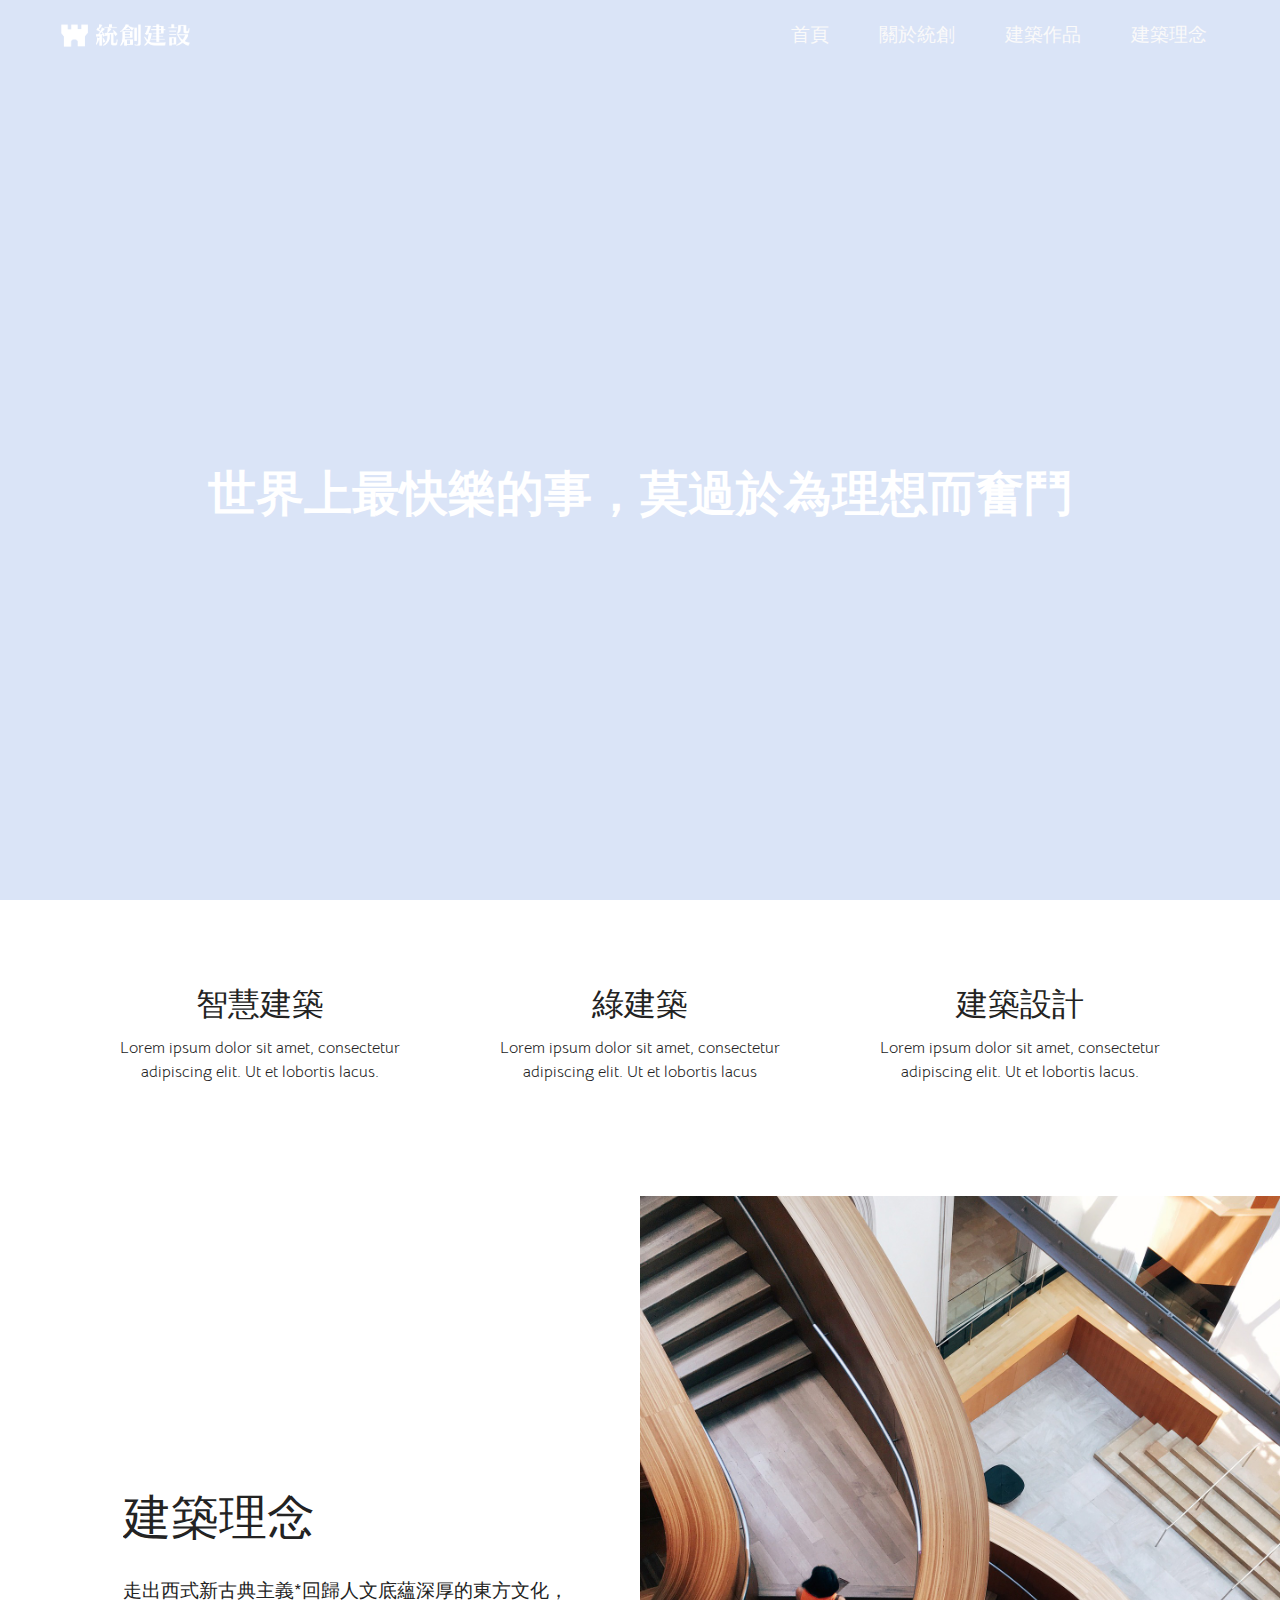
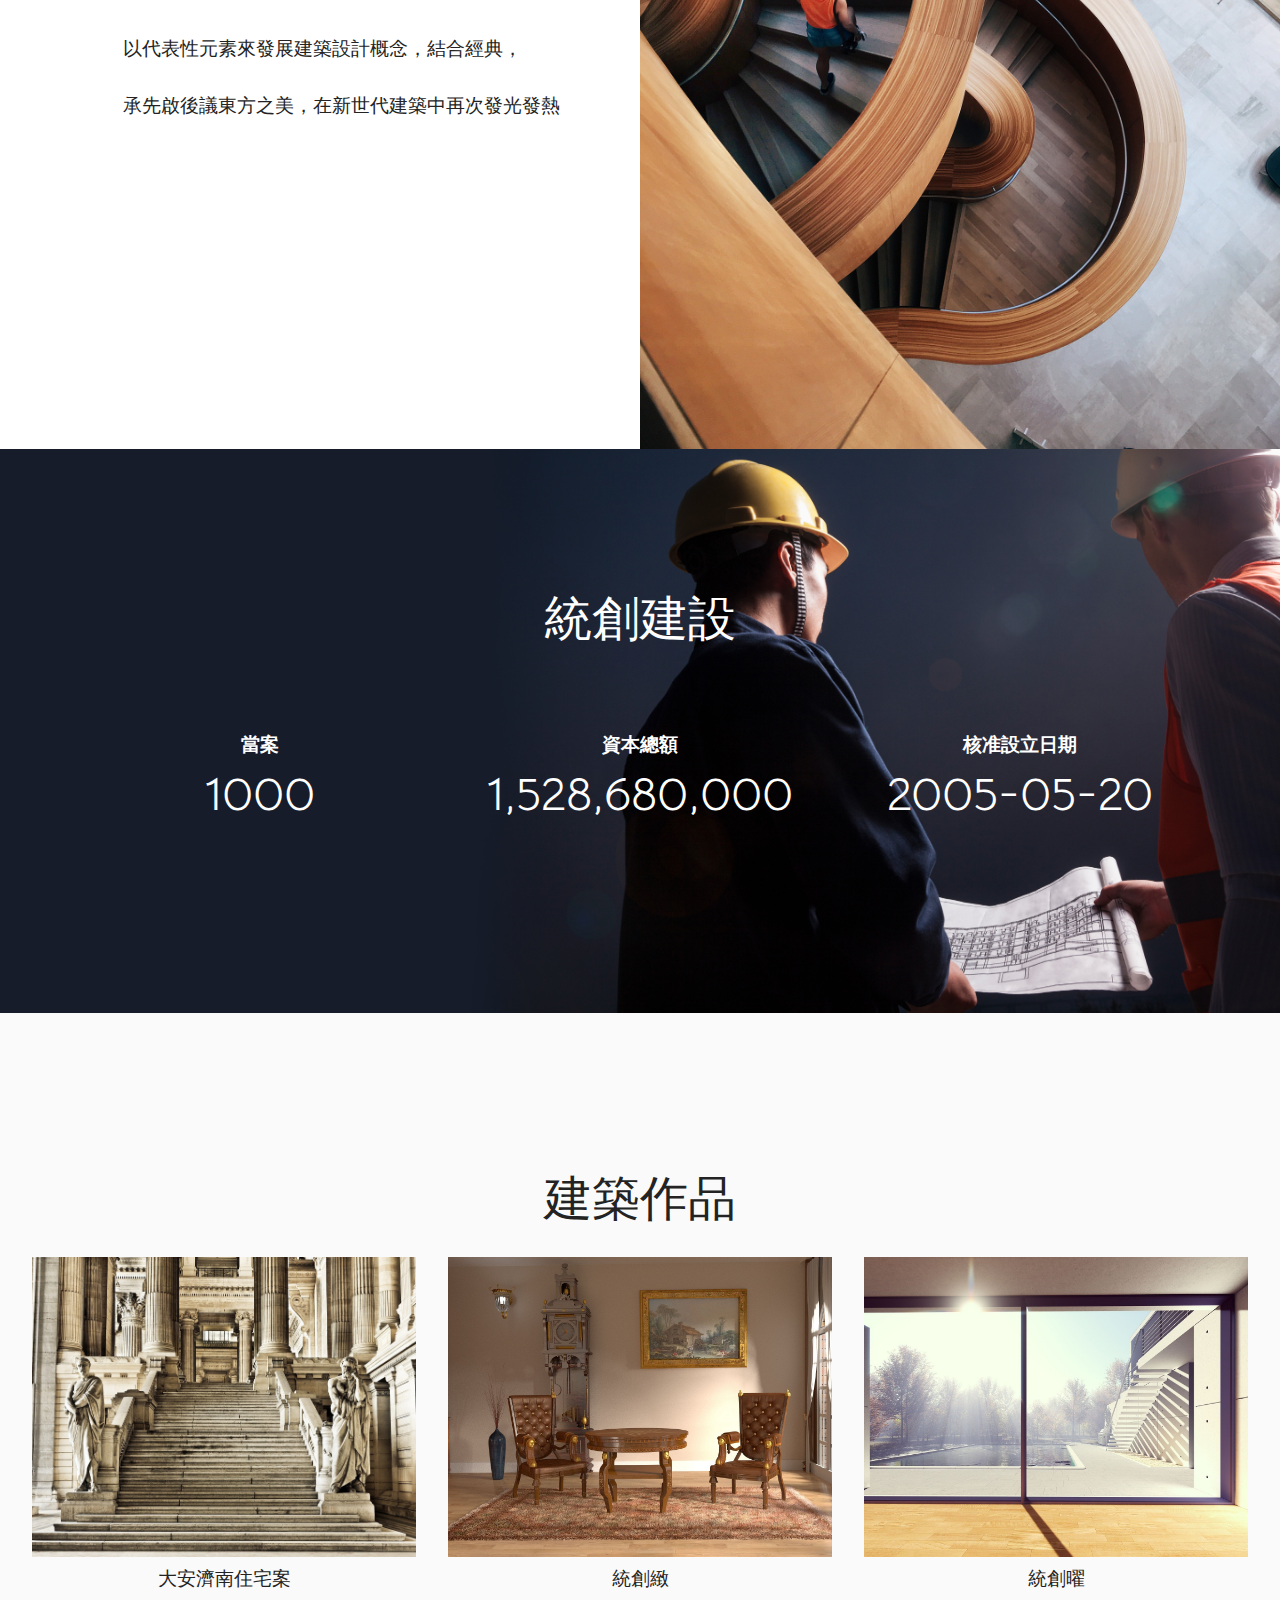
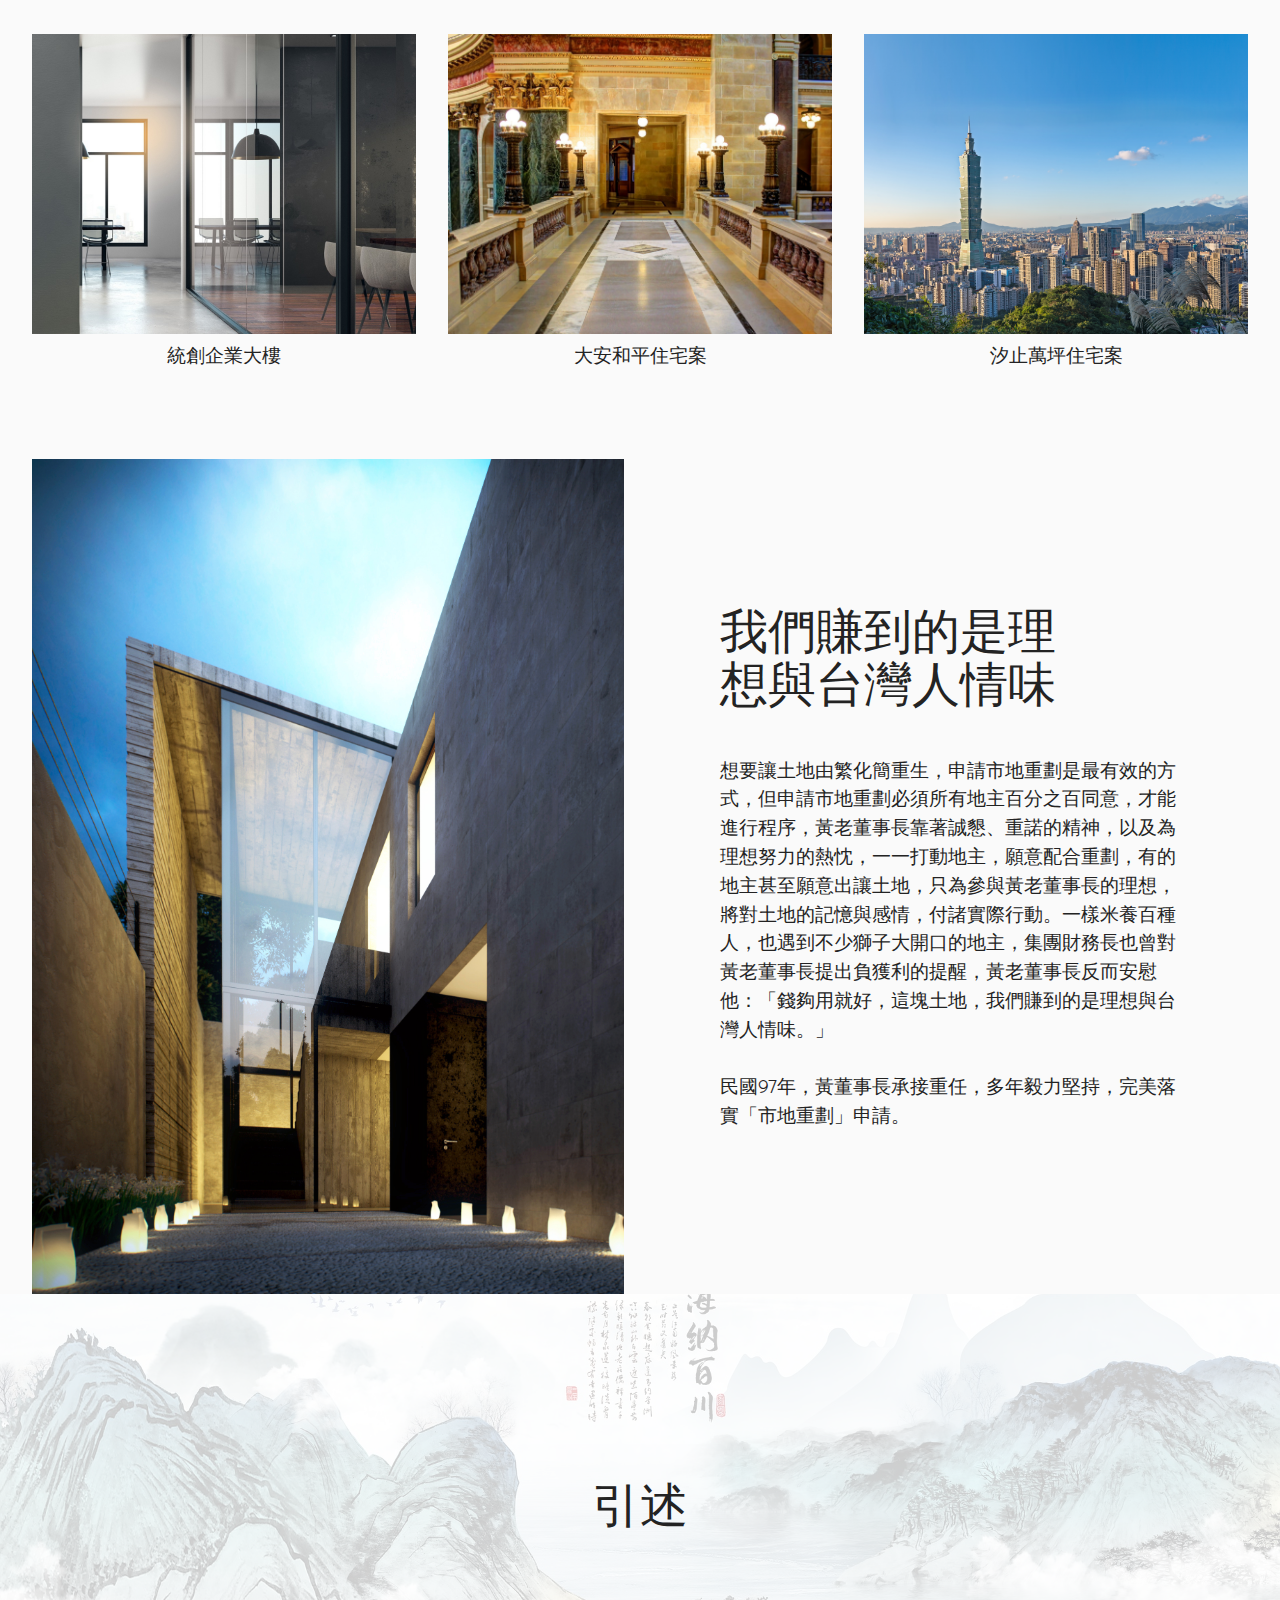
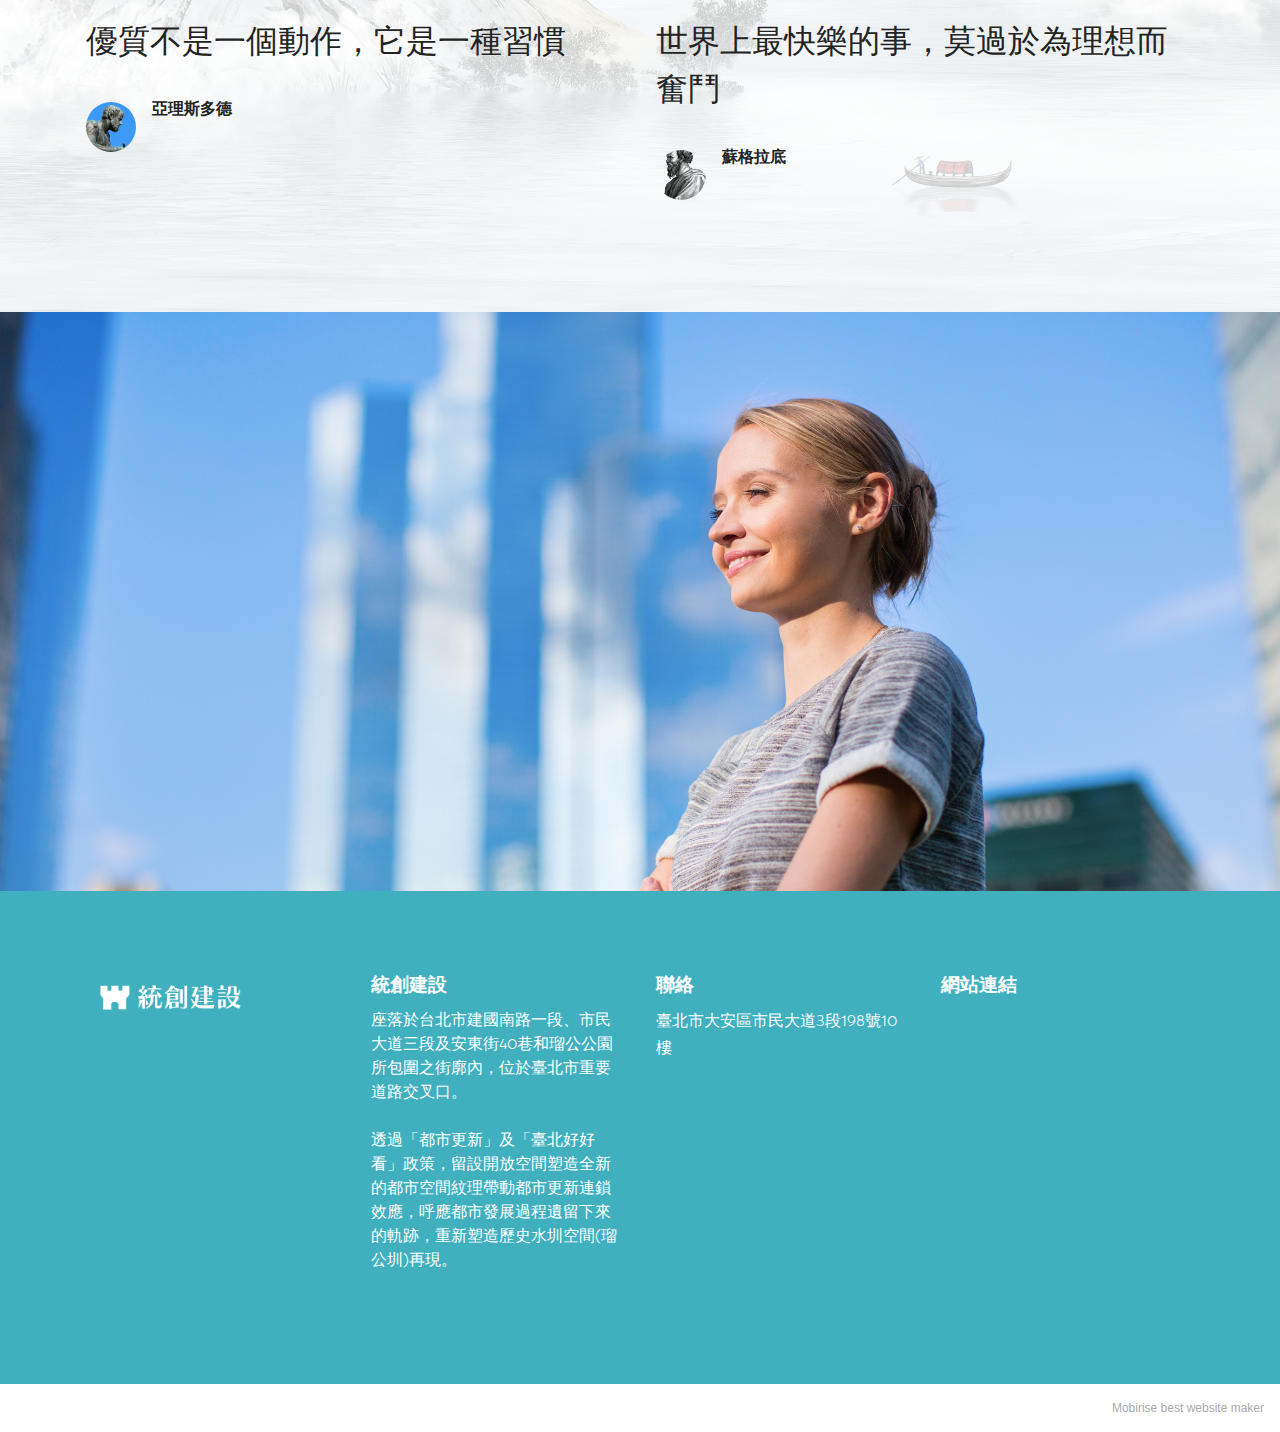
<file: index.html>
<!DOCTYPE html>
<html  >
<head>
  <!-- Site made with Mobirise Website Builder v5.5.8, https://mobirise.com -->
  <meta charset="UTF-8">
  <meta http-equiv="X-UA-Compatible" content="IE=edge">
  <meta name="generator" content="Mobirise v5.5.8, mobirise.com">
  <meta name="viewport" content="width=device-width, initial-scale=1, minimum-scale=1">
  <link rel="shortcut icon" href="assets/images/tong2logowhite.png" type="image/x-icon">
  <meta name="description" content="">
  
  
  <title>Home</title>
  <link rel="stylesheet" href="assets/web/assets/mobirise-icons2/mobirise2.css">
  <link rel="stylesheet" href="assets/bootstrap/css/bootstrap.min.css">
  <link rel="stylesheet" href="assets/bootstrap/css/bootstrap-grid.min.css">
  <link rel="stylesheet" href="assets/bootstrap/css/bootstrap-reboot.min.css">
  <link rel="stylesheet" href="assets/dropdown/css/style.css">
  <link rel="stylesheet" href="assets/socicon/css/styles.css">
  <link rel="stylesheet" href="assets/theme/css/style.css">
  <link rel="preload" href="https://fonts.googleapis.com/css?family=Bellota+Text:300,300i,400,400i,700,700i&display=swap" as="style" onload="this.onload=null;this.rel='stylesheet'">
  <noscript><link rel="stylesheet" href="https://fonts.googleapis.com/css?family=Bellota+Text:300,300i,400,400i,700,700i&display=swap"></noscript>
  <link rel="preload" as="style" href="assets/mobirise/css/mbr-additional.css"><link rel="stylesheet" href="assets/mobirise/css/mbr-additional.css" type="text/css">
  
  
  
  
</head>
<body>
  
  <section data-bs-version="5.1" class="menu menu1 cid-sFGMsvHDIa" once="menu" id="menu1-1">
    

    <nav class="navbar navbar-dropdown navbar-expand-lg">
        <div class="container-fluid">
            <div class="navbar-brand">
                <span class="navbar-logo">
                    <a href="index.html">
                        <img src="assets/images/tong2logowhite.png" alt="Mobirise" style="height: 3rem;">
                    </a>
                </span>
                
            </div>
            <button class="navbar-toggler" type="button" data-toggle="collapse" data-bs-toggle="collapse" data-target="#navbarSupportedContent" data-bs-target="#navbarSupportedContent" aria-controls="navbarNavAltMarkup" aria-expanded="false" aria-label="Toggle navigation">
                <div class="hamburger">
                    <span></span>
                    <span></span>
                    <span></span>
                    <span></span>
                </div>
            </button>
            <div class="collapse navbar-collapse" id="navbarSupportedContent">
                <ul class="navbar-nav nav-dropdown nav-right" data-app-modern-menu="true"><li class="nav-item"><a class="nav-link link text-white display-7" href="#top">首頁</a></li><li class="nav-item"><a class="nav-link link text-white display-7" href="index.html#features12-6">關於統創</a></li>
                    <li class="nav-item"><a class="nav-link link text-white display-7" href="index.html#features3-4">建築作品</a></li>
                    <li class="nav-item"><a class="nav-link link text-white display-7" href="index.html#form5-d">建築理念</a>
                    </li></ul>
                
                
            </div>
        </div>
    </nav>
</section>

<section data-bs-version="5.1" class="header6 cid-sUhQ25woTJ mbr-fullscreen" data-bg-video="https://www.youtube.com/watch?v=tGntcmNJWPI" id="header6-9">

    

    <div class="mbr-overlay" style="opacity: 0.2; background-color: rgb(68, 121, 217);"></div>

    <div class="align-center container-fluid">
        <div class="row justify-content-center">
            <div class="col-12 col-lg-10">
                <h1 class="mbr-section-title mbr-fonts-style mbr-white mb-3 display-2"><strong><br></strong><br><strong><br></strong><br><strong><br></strong><br><strong>世界上最快樂的事，莫過於為理想而奮鬥</strong><br><strong><br></strong><br><br><strong><br></strong></h1>
                
                
                
            </div>
        </div>
    </div>
</section>

<section data-bs-version="5.1" class="features14 cid-sFGNHRkFsi" id="features15-5">

    
    
    <div class="container">
        <div class="row justify-content-center">
            <div class="card col-12 col-md-6 col-lg-4">
                <div class="card-wrapper">
                    
                    <div class="card-box">
                        <h4 class="card-title mbr-fonts-style mb-2 display-5">智慧建築</h4>
                        <h5 class="card-text mbr-fonts-style display-4">Lorem ipsum dolor sit amet, consectetur adipiscing elit. Ut et lobortis lacus.</h5>
                    </div>
                </div>
            </div>
            <div class="card col-12 col-md-6 col-lg-4">
                <div class="card-wrapper">
                    
                    <div class="card-box">
                        <h4 class="card-title mbr-fonts-style mb-2 display-5">綠建築</h4>
                        <h5 class="card-text mbr-fonts-style display-4">Lorem ipsum dolor sit amet, consectetur adipiscing elit. Ut et lobortis lacus</h5>
                    </div>
                </div>
            </div>
            <div class="card col-12 col-md-6 col-lg-4">
                <div class="card-wrapper">
                    
                    <div class="card-box">
                        <h4 class="card-title mbr-fonts-style mb-2 display-5">建築設計</h4>
                        <h5 class="card-text mbr-fonts-style display-4">Lorem ipsum dolor sit amet, consectetur adipiscing elit. Ut et lobortis lacus.</h5>
                    </div>

                </div>
            </div>
            
        </div>
    </div>
</section>

<section data-bs-version="5.1" class="features11 cid-sUgTTN7mme" id="features12-5">

    
    
    <div>
        <div class="m-0 row align-items-center">
            <div class="col-12 col-lg offset-lg-1">
                <div class="card-wrapper">
                    <div class="card-box">
                        <h4 class="card-title mbr-fonts-style mb-4 display-2">
                            建築理念
                        </h4>
                        <p class="mbr-text mbr-fonts-style mb-4 display-7">
                            走出西式新古典主義*回歸人文底蘊深厚的東方文化，<br><br>以代表性元素來發展建築設計概念，結合經典，<br><br>承先啟後議東方之美，在新世代建築中再次發光發熱</p>
                        
                        
                    </div>
                </div>
            </div>
            <div class="p-0 col-12 col-lg-6 md-pb">
                <div class="image-wrapper">
                    <img src="assets/images/architecture-g4ed077ed0-1920.jpg" alt="Mobirise">
                </div>
            </div>
        </div>
    </div>
</section>

<section data-bs-version="5.1" class="features17 cid-sUgA8lExva" id="features18-3">

    

    
    <div class="container">
        <div class="mbr-section-head">
            <div class="col-12">
                <h4 class="mbr-section-title mbr-fonts-style align-center mb-0 display-2">統創建設<br><br>
                </h4>
                
            </div>
        </div>
        <div class="row mt-4">
            <div class="col-12 col-md-6 col-lg-4">
                <div class="card-wrapper mb-4">
                    <div class="card-box align-left">
                        <h4 class="card-title mbr-fonts-style align-left display-7">
                            <strong>當案</strong></h4>
                        <p class="mbr-text mbr-fonts-style mb-3 display-2">
                            1000</p><div class="link-wrap">
                                
                            </div>
                    </div>
                </div>
            </div>
            <div class="col-12 col-md-6 col-lg-4">
                <div class="card-wrapper mb-4">
                    <div class="card-box align-left">
                        <h4 class="card-title mbr-fonts-style align-left display-7">
                            <strong>資本總額</strong>
                        </h4>
                        <p class="mbr-text mbr-fonts-style mb-3 display-2">
                            1,528,680,000</p><div class="link-wrap">
                                
                            </div>
                    </div>
                </div>
            </div>
            <div class="col-12 col-md-6 col-lg-4">
                <div class="card-wrapper mb-4">
                    <div class="card-box align-left">
                        <h4 class="card-title mbr-fonts-style align-left display-7">
                            <strong>核准設立日期</strong>
                        </h4>
                        <p class="mbr-text mbr-fonts-style mb-3 display-2">
                            2005-05-20</p><div class="link-wrap">
                                
                            </div>
                    </div>
                </div>
            </div>
            
        </div>
    </div>
</section>

<section data-bs-version="5.1" class="gallery4 mbr-gallery cid-sFGSX04rSl" id="gallery4-b">
    

    

    <div class="container-fluid">
        <div class="mbr-section-head">
            <h3 class="mbr-section-title mbr-fonts-style align-center m-0 display-2">建築作品</h3>
            
        </div>
        <div class="row mbr-gallery mt-4">
            <div class="col-12 col-md-6 col-lg-4 item gallery-image">
                <div class="item-wrapper" data-toggle="modal" data-bs-toggle="modal" data-target="#sUmyJdEXAl-modal" data-bs-target="#sUmyJdEXAl-modal">
                    <img class="w-100" src="assets/images/palace-g62dc84cb5-1920.jpeg" alt="" data-slide-to="0" data-bs-slide-to="0" data-target="#lb-sUmyJdEXAl" data-bs-target="#lb-sUmyJdEXAl">
                    <div class="icon-wrapper">
                        <span class="mobi-mbri mobi-mbri-search mbr-iconfont mbr-iconfont-btn"></span>
                    </div>
                </div>
                <h6 class="mbr-item-subtitle mbr-fonts-style align-center mb-2 mt-2 display-7">大安濟南住宅案</h6>
            </div>
            <div class="col-12 col-md-6 col-lg-4 item gallery-image">
                <div class="item-wrapper" data-toggle="modal" data-bs-toggle="modal" data-target="#sUmyJdEXAl-modal" data-bs-target="#sUmyJdEXAl-modal">
                    <img class="w-100" src="assets/images/royal-interior-gab1ef502b-1920.jpeg" alt="" data-slide-to="1" data-bs-slide-to="1" data-target="#lb-sUmyJdEXAl" data-bs-target="#lb-sUmyJdEXAl">
                    <div class="icon-wrapper">
                        <span class="mobi-mbri mobi-mbri-search mbr-iconfont mbr-iconfont-btn"></span>
                    </div>
                </div>
                <h6 class="mbr-item-subtitle mbr-fonts-style align-center mb-2 mt-2 display-7">統創緻</h6>
            </div>
            <div class="col-12 col-md-6 col-lg-4 item gallery-image">
                <div class="item-wrapper" data-toggle="modal" data-bs-toggle="modal" data-target="#sUmyJdEXAl-modal" data-bs-target="#sUmyJdEXAl-modal">
                    <img class="w-100" src="assets/images/window-gc2873ee49-1920.jpg" alt="" data-slide-to="2" data-bs-slide-to="2" data-target="#lb-sUmyJdEXAl" data-bs-target="#lb-sUmyJdEXAl">
                    <div class="icon-wrapper">
                        <span class="mobi-mbri mobi-mbri-search mbr-iconfont mbr-iconfont-btn"></span>
                    </div>
                </div>
                <h6 class="mbr-item-subtitle mbr-fonts-style align-center mb-2 mt-2 display-7">統創曜</h6>
            </div>
            <div class="col-12 col-md-6 col-lg-4 item gallery-image">
                <div class="item-wrapper" data-toggle="modal" data-bs-toggle="modal" data-target="#sUmyJdEXAl-modal" data-bs-target="#sUmyJdEXAl-modal">
                    <img class="w-100" src="assets/images/new-2-f.jpeg" alt="" data-slide-to="3" data-bs-slide-to="3" data-target="#lb-sUmyJdEXAl" data-bs-target="#lb-sUmyJdEXAl">
                    <div class="icon-wrapper">
                        <span class="mobi-mbri mobi-mbri-search mbr-iconfont mbr-iconfont-btn"></span>
                    </div>
                </div>
                <h6 class="mbr-item-subtitle mbr-fonts-style align-center mb-2 mt-2 display-7">統創企業大樓</h6>
            </div><div class="col-12 col-md-6 col-lg-4 item gallery-image">
                <div class="item-wrapper" data-toggle="modal" data-bs-toggle="modal" data-target="#sUmyJdEXAl-modal" data-bs-target="#sUmyJdEXAl-modal">
                    <img class="w-100" src="assets/images/walkway-gcd2b13733-1920.jpeg" alt="" data-slide-to="4" data-bs-slide-to="4" data-target="#lb-sUmyJdEXAl" data-bs-target="#lb-sUmyJdEXAl">
                    <div class="icon-wrapper">
                        <span class="mobi-mbri mobi-mbri-search mbr-iconfont mbr-iconfont-btn"></span>
                    </div>
                </div>
                <h6 class="mbr-item-subtitle mbr-fonts-style align-center mb-2 mt-2 display-7">大安和平住宅案</h6>
            </div><div class="col-12 col-md-6 col-lg-4 item gallery-image">
                <div class="item-wrapper" data-toggle="modal" data-bs-toggle="modal" data-target="#sUmyJdEXAl-modal" data-bs-target="#sUmyJdEXAl-modal">
                    <img class="w-100" src="assets/images/taipei1.jpg" alt="" data-slide-to="5" data-bs-slide-to="5" data-target="#lb-sUmyJdEXAl" data-bs-target="#lb-sUmyJdEXAl">
                    <div class="icon-wrapper">
                        <span class="mobi-mbri mobi-mbri-search mbr-iconfont mbr-iconfont-btn"></span>
                    </div>
                </div>
                <h6 class="mbr-item-subtitle mbr-fonts-style align-center mb-2 mt-2 display-7">汐止萬坪住宅案</h6>
            </div>
        </div>

        <div class="modal mbr-slider" tabindex="-1" role="dialog" aria-hidden="true" id="sUmyJdEXAl-modal">
            <div class="modal-dialog" role="document">
                <div class="modal-content">
                    <div class="modal-body">
                        <div class="carousel slide" id="lb-sUmyJdEXAl" data-interval="5000" data-bs-interval="5000">
                            <div class="carousel-inner">
                                <div class="carousel-item active">
                                    <img class="d-block w-100" src="assets/images/palace-g62dc84cb5-1920.jpeg" alt="">
                                </div>
                                <div class="carousel-item">
                                    <img class="d-block w-100" src="assets/images/royal-interior-gab1ef502b-1920.jpeg" alt="">
                                </div>
                                <div class="carousel-item">
                                    <img class="d-block w-100" src="assets/images/window-gc2873ee49-1920.jpg" alt="">
                                </div>
                                <div class="carousel-item">
                                    <img class="d-block w-100" src="assets/images/new-2-f.jpeg" alt="">
                                </div><div class="carousel-item">
                                    <img class="d-block w-100" src="assets/images/walkway-gcd2b13733-1920.jpeg" alt="">
                                </div><div class="carousel-item">
                                    <img class="d-block w-100" src="assets/images/taipei1.jpg" alt="">
                                </div>
                            </div>
                            <ol class="carousel-indicators">
                                <li data-slide-to="0" data-bs-slide-to="0" class="active" data-target="#lb-sUmyJdEXAl" data-bs-target="#lb-sUmyJdEXAl"></li>
                                <li data-slide-to="1" data-bs-slide-to="1" data-target="#lb-sUmyJdEXAl" data-bs-target="#lb-sUmyJdEXAl"></li>
                                <li data-slide-to="2" data-bs-slide-to="2" data-target="#lb-sUmyJdEXAl" data-bs-target="#lb-sUmyJdEXAl"></li>
                                <li data-slide-to="3" data-bs-slide-to="3" data-target="#lb-sUmyJdEXAl" data-bs-target="#lb-sUmyJdEXAl"></li><li data-slide-to="4" data-bs-slide-to="4" data-target="#lb-sUmyJdEXAl" data-bs-target="#lb-sUmyJdEXAl"></li><li data-slide-to="5" data-bs-slide-to="5" data-target="#lb-sUmyJdEXAl" data-bs-target="#lb-sUmyJdEXAl"></li>
                            </ol>
                            <a role="button" href="" class="close" data-dismiss="modal" data-bs-dismiss="modal" aria-label="Close">
                            </a>
                            <a class="carousel-control-prev carousel-control" role="button" data-slide="prev" data-bs-slide="prev" href="#lb-sUmyJdEXAl">
                                <span class="mobi-mbri mobi-mbri-arrow-prev" aria-hidden="true"></span>
                                <span class="sr-only visually-hidden">Previous</span>
                            </a>
                            <a class="carousel-control-next carousel-control" role="button" data-slide="next" data-bs-slide="next" href="#lb-sUmyJdEXAl">
                                <span class="mobi-mbri mobi-mbri-arrow-next" aria-hidden="true"></span>
                                <span class="sr-only visually-hidden">Next</span>
                            </a>
                        </div>
                    </div>
                </div>
            </div>
        </div>
    </div>
</section>

<section data-bs-version="5.1" class="header14 cid-sUhWEKR7Mb" id="header14-a">

    

    

    <div class="container-fluid">
        <div class="row justify-content-center align-items-center">
            <div class="col-12 col-md-6 image-wrapper">
                <img src="assets/images/image1outdoor.jpg" alt="Mobirise">
            </div>
            <div class="col-12 col-md">
                <div class="text-wrapper">
                    <h1 class="mbr-section-title mbr-fonts-style mb-3 display-2">我們賺到的是理<br>想與台灣人情味</h1>
                    <p class="mbr-text mbr-fonts-style display-7"><br>想要讓土地由繁化簡重生，申請市地重劃是最有效的方式，但申請市地重劃必須所有地主百分之百同意，才能進行程序，黃老董事長靠著誠懇、重諾的精神，以及為理想努力的熱忱，一一打動地主，願意配合重劃，有的地主甚至願意出讓土地，只為參與黃老董事長的理想，將對土地的記憶與感情，付諸實際行動。一樣米養百種人，也遇到不少獅子大開口的地主，集團財務長也曾對黃老董事長提出負獲利的提醒，黃老董事長反而安慰他：「錢夠用就好，這塊土地，我們賺到的是理想與台灣人情味。」<br><br>民國97年，黃董事長承接重任，多年毅力堅持，完美落實「市地重劃」申請。<br></p>
                    
                </div>
            </div>
        </div>
    </div>
</section>

<section data-bs-version="5.1" class="testimonials2 cid-sUgzdwhvwk" id="testimonials2-2">
    
    <div class="mbr-overlay" style="opacity: 0.8; background-color: rgb(255, 255, 255);">
    </div>
    <div class="container">
        <h3 class="mbr-section-title mbr-fonts-style align-center mb-4 display-2">
            <strong><br></strong><br>引述<br><strong><br></strong>
        </h3>
        <div class="row justify-content-center">
            <div class="card col-12 col-md-6">
                <p class="mbr-text mbr-fonts-style mb-4 display-5">優質不是一個動作，它是一種習慣</p>
                <div class="d-flex mb-md-0 mb-4">
                    <div class="image-wrapper">
                        <img src="assets/images/mbr.jpeg" alt="Mobirise">
                    </div>
                    <div class="text-wrapper">
                        <p class="name mbr-fonts-style mb-1 display-4">
                            <strong>亞理斯多德</strong></p>
                        
                    </div>
                </div>
            </div>
            <div class="card col-12 col-md-6">
                <p class="mbr-text mbr-fonts-style mb-4 display-5">世界上最快樂的事，莫過於為理想而奮鬥</p>
                <div class="d-flex mb-md-0 mb-4">
                    <div class="image-wrapper">
                        <img src="assets/images/mbr.png" alt="Mobirise">
                    </div>
                    <div class="text-wrapper">
                        <p class="name mbr-fonts-style mb-1 display-4"><strong>蘇格拉底</strong></p>
                        
                    </div>
                </div>
            </div>
        </div>
    </div>
</section>

<section data-bs-version="5.1" class="header10 cid-sUhqizUsep" id="header10-6">

    

    

    <div class="align-center container-fluid">
        <div class="row justify-content-center">
            <div class="col-md-12 col-lg-9">
                <h1 class="mbr-section-title mbr-fonts-style mb-3 display-1"><br><br><br></h1>
                
                
                
            </div>
        </div>
    </div>
</section>

<section data-bs-version="5.1" class="footer4 cid-sUgRs4gTKi" once="footers" id="footer4-4">

    
    
    <div class="container">
        <div class="row mbr-white">
            <div class="col-6 col-lg-3">
                <div class="media-wrap col-md-8 col-12">
                    <a href="index.html">
                        <img src="assets/images/tong2logowhite.png" alt="Mobirise">
                    </a>
                </div>
            </div>
            <div class="col-12 col-md-6 col-lg-3">
                <h5 class="mbr-section-subtitle mbr-fonts-style mb-2 display-7">
                    <strong>統創建設</strong></h5>
                <p class="mbr-text mbr-fonts-style mb-4 display-4">座落於台北市建國南路一段、市民大道三段及安東街40巷和瑠公公園所包圍之街廓內，位於臺北市重要道路交叉口。<br><br>透過「都市更新」及「臺北好好看」政策，留設開放空間塑造全新的都市空間紋理帶動都市更新連鎖效應，呼應都市發展過程遺留下來的軌跡，重新塑造歷史水圳空間(瑠公圳)再現。</p>
                
                
            </div>
            <div class="col-12 col-md-6 col-lg-3">
                <h5 class="mbr-section-subtitle mbr-fonts-style mb-2 display-7">
                    <strong>聯絡</strong></h5>
                <ul class="list mbr-fonts-style display-4">
                    <li class="mbr-text item-wrap">臺北市大安區市民大道3段198號10樓</li><li class="mbr-text item-wrap"><br></li>
                </ul>
            </div>
            <div class="col-12 col-md-6 col-lg-3">
                <h5 class="mbr-section-subtitle mbr-fonts-style mb-2 display-7"><strong>網站連結</strong>
                </h5>
                <ul class="list mbr-fonts-style display-4">
                    <li class="mbr-text item-wrap"><br></li>
                </ul>
            </div>
            
        </div>
    </div>
</section><section style="background-color: #fff; font-family: -apple-system, BlinkMacSystemFont, 'Segoe UI', 'Roboto', 'Helvetica Neue', Arial, sans-serif; color:#aaa; font-size:12px; padding: 0; align-items: center; display: flex;"><a href="https://mobirise.site/t" style="flex: 1 1; height: 3rem; padding-left: 1rem;"></a><p style="flex: 0 0 auto; margin:0; padding-right:1rem;"><a href="https://mobirise.site" style="color:#aaa;">Mobirise</a> best website maker</p></section><script src="assets/bootstrap/js/bootstrap.bundle.min.js"></script>  <script src="assets/smoothscroll/smooth-scroll.js"></script>  <script src="assets/ytplayer/index.js"></script>  <script src="assets/dropdown/js/navbar-dropdown.js"></script>  <script src="assets/vimeoplayer/player.js"></script>  <script src="assets/theme/js/script.js"></script>  
  
  
</body>
</html>
</file>
<file: assets/web/assets/mobirise-icons2/mobirise2.css>
@font-face {
  font-family: 'Moririse2';
  font-display: swap;
  src:  url('mobirise2.eot?f2bix4');
  src:  url('mobirise2.eot?f2bix4#iefix') format('embedded-opentype'),
    url('mobirise2.ttf?f2bix4') format('truetype'),
    url('mobirise2.woff?f2bix4') format('woff'),
    url('mobirise2.svg?f2bix4#mobirise2') format('svg');
  font-weight: normal;
  font-style: normal;
}

[class^="mobi-"], [class*=" mobi-"] {
  /* use !important to prevent issues with browser extensions that change fonts */
  font-family: 'Moririse2' !important;
  speak: none;
  font-style: normal;
  font-weight: normal;
  font-variant: normal;
  text-transform: none;
  line-height: 1;

  /* Better Font Rendering =========== */
  -webkit-font-smoothing: antialiased;
  -moz-osx-font-smoothing: grayscale;
}

.mobi-mbri-add-submenu:before {
  content: "\e900";
}
.mobi-mbri-alert:before {
  content: "\e901";
}
.mobi-mbri-align-center:before {
  content: "\e902";
}
.mobi-mbri-align-justify:before {
  content: "\e903";
}
.mobi-mbri-align-left:before {
  content: "\e904";
}
.mobi-mbri-align-right:before {
  content: "\e905";
}
.mobi-mbri-android:before {
  content: "\e906";
}
.mobi-mbri-apple:before {
  content: "\e907";
}
.mobi-mbri-arrow-down:before {
  content: "\e908";
}
.mobi-mbri-arrow-next:before {
  content: "\e909";
}
.mobi-mbri-arrow-prev:before {
  content: "\e90a";
}
.mobi-mbri-arrow-up:before {
  content: "\e90b";
}
.mobi-mbri-bold:before {
  content: "\e90c";
}
.mobi-mbri-bookmark:before {
  content: "\e90d";
}
.mobi-mbri-bootstrap:before {
  content: "\e90e";
}
.mobi-mbri-briefcase:before {
  content: "\e90f";
}
.mobi-mbri-browse:before {
  content: "\e910";
}
.mobi-mbri-bulleted-list:before {
  content: "\e911";
}
.mobi-mbri-calendar:before {
  content: "\e912";
}
.mobi-mbri-camera:before {
  content: "\e913";
}
.mobi-mbri-cart-add:before {
  content: "\e914";
}
.mobi-mbri-cart-full:before {
  content: "\e915";
}
.mobi-mbri-cash:before {
  content: "\e916";
}
.mobi-mbri-change-style:before {
  content: "\e917";
}
.mobi-mbri-chat:before {
  content: "\e918";
}
.mobi-mbri-clock:before {
  content: "\e919";
}
.mobi-mbri-close:before {
  content: "\e91a";
}
.mobi-mbri-cloud:before {
  content: "\e91b";
}
.mobi-mbri-code:before {
  content: "\e91c";
}
.mobi-mbri-contact-form:before {
  content: "\e91d";
}
.mobi-mbri-credit-card:before {
  content: "\e91e";
}
.mobi-mbri-cursor-click:before {
  content: "\e91f";
}
.mobi-mbri-cust-feedback:before {
  content: "\e920";
}
.mobi-mbri-database:before {
  content: "\e921";
}
.mobi-mbri-delivery:before {
  content: "\e922";
}
.mobi-mbri-desktop:before {
  content: "\e923";
}
.mobi-mbri-devices:before {
  content: "\e924";
}
.mobi-mbri-down:before {
  content: "\e925";
}
.mobi-mbri-download-2:before {
  content: "\e926";
}
.mobi-mbri-download:before {
  content: "\e927";
}
.mobi-mbri-drag-n-drop-2:before {
  content: "\e928";
}
.mobi-mbri-drag-n-drop:before {
  content: "\e929";
}
.mobi-mbri-edit-2:before {
  content: "\e92a";
}
.mobi-mbri-edit:before {
  content: "\e92b";
}
.mobi-mbri-error:before {
  content: "\e92c";
}
.mobi-mbri-extension:before {
  content: "\e92d";
}
.mobi-mbri-features:before {
  content: "\e92e";
}
.mobi-mbri-file:before {
  content: "\e92f";
}
.mobi-mbri-flag:before {
  content: "\e930";
}
.mobi-mbri-folder:before {
  content: "\e931";
}
.mobi-mbri-gift:before {
  content: "\e932";
}
.mobi-mbri-github:before {
  content: "\e933";
}
.mobi-mbri-globe-2:before {
  content: "\e934";
}
.mobi-mbri-globe:before {
  content: "\e935";
}
.mobi-mbri-growing-chart:before {
  content: "\e936";
}
.mobi-mbri-hearth:before {
  content: "\e937";
}
.mobi-mbri-help:before {
  content: "\e938";
}
.mobi-mbri-home:before {
  content: "\e939";
}
.mobi-mbri-hot-cup:before {
  content: "\e93a";
}
.mobi-mbri-idea:before {
  content: "\e93b";
}
.mobi-mbri-image-gallery:before {
  content: "\e93c";
}
.mobi-mbri-image-slider:before {
  content: "\e93d";
}
.mobi-mbri-info:before {
  content: "\e93e";
}
.mobi-mbri-italic:before {
  content: "\e93f";
}
.mobi-mbri-key:before {
  content: "\e940";
}
.mobi-mbri-laptop:before {
  content: "\e941";
}
.mobi-mbri-layers:before {
  content: "\e942";
}
.mobi-mbri-left-right:before {
  content: "\e943";
}
.mobi-mbri-left:before {
  content: "\e944";
}
.mobi-mbri-letter:before {
  content: "\e945";
}
.mobi-mbri-like:before {
  content: "\e946";
}
.mobi-mbri-link:before {
  content: "\e947";
}
.mobi-mbri-lock:before {
  content: "\e948";
}
.mobi-mbri-login:before {
  content: "\e949";
}
.mobi-mbri-logout:before {
  content: "\e94a";
}
.mobi-mbri-magic-stick:before {
  content: "\e94b";
}
.mobi-mbri-map-pin:before {
  content: "\e94c";
}
.mobi-mbri-menu:before {
  content: "\e94d";
}
.mobi-mbri-mobile-2:before {
  content: "\e94e";
}
.mobi-mbri-mobile-horizontal:before {
  content: "\e94f";
}
.mobi-mbri-mobile:before {
  content: "\e950";
}
.mobi-mbri-mobirise:before {
  content: "\e951";
}
.mobi-mbri-more-horizontal:before {
  content: "\e952";
}
.mobi-mbri-more-vertical:before {
  content: "\e953";
}
.mobi-mbri-music:before {
  content: "\e954";
}
.mobi-mbri-new-file:before {
  content: "\e955";
}
.mobi-mbri-numbered-list:before {
  content: "\e956";
}
.mobi-mbri-opened-folder:before {
  content: "\e957";
}
.mobi-mbri-pages:before {
  content: "\e958";
}
.mobi-mbri-paper-plane:before {
  content: "\e959";
}
.mobi-mbri-paperclip:before {
  content: "\e95a";
}
.mobi-mbri-phone:before {
  content: "\e95b";
}
.mobi-mbri-photo:before {
  content: "\e95c";
}
.mobi-mbri-photos:before {
  content: "\e95d";
}
.mobi-mbri-pin:before {
  content: "\e95e";
}
.mobi-mbri-play:before {
  content: "\e95f";
}
.mobi-mbri-plus:before {
  content: "\e960";
}
.mobi-mbri-preview:before {
  content: "\e961";
}
.mobi-mbri-print:before {
  content: "\e962";
}
.mobi-mbri-protect:before {
  content: "\e963";
}
.mobi-mbri-question:before {
  content: "\e964";
}
.mobi-mbri-quote-left:before {
  content: "\e965";
}
.mobi-mbri-quote-right:before {
  content: "\e966";
}
.mobi-mbri-redo:before {
  content: "\e967";
}
.mobi-mbri-refresh:before {
  content: "\e968";
}
.mobi-mbri-responsive-2:before {
  content: "\e969";
}
.mobi-mbri-responsive:before {
  content: "\e96a";
}
.mobi-mbri-right:before {
  content: "\e96b";
}
.mobi-mbri-rocket:before {
  content: "\e96c";
}
.mobi-mbri-sad-face:before {
  content: "\e96d";
}
.mobi-mbri-sale:before {
  content: "\e96e";
}
.mobi-mbri-save:before {
  content: "\e96f";
}
.mobi-mbri-search:before {
  content: "\e970";
}
.mobi-mbri-setting-2:before {
  content: "\e971";
}
.mobi-mbri-setting-3:before {
  content: "\e972";
}
.mobi-mbri-setting:before {
  content: "\e973";
}
.mobi-mbri-share:before {
  content: "\e974";
}
.mobi-mbri-shopping-bag:before {
  content: "\e975";
}
.mobi-mbri-shopping-basket:before {
  content: "\e976";
}
.mobi-mbri-shopping-cart:before {
  content: "\e977";
}
.mobi-mbri-sites:before {
  content: "\e978";
}
.mobi-mbri-smile-face:before {
  content: "\e979";
}
.mobi-mbri-speed:before {
  content: "\e97a";
}
.mobi-mbri-star:before {
  content: "\e97b";
}
.mobi-mbri-success:before {
  content: "\e97c";
}
.mobi-mbri-sun:before {
  content: "\e97d";
}
.mobi-mbri-sun2:before {
  content: "\e97e";
}
.mobi-mbri-tablet-vertical:before {
  content: "\e97f";
}
.mobi-mbri-tablet:before {
  content: "\e980";
}
.mobi-mbri-target:before {
  content: "\e981";
}
.mobi-mbri-timer:before {
  content: "\e982";
}
.mobi-mbri-to-ftp:before {
  content: "\e983";
}
.mobi-mbri-to-local-drive:before {
  content: "\e984";
}
.mobi-mbri-touch-swipe:before {
  content: "\e985";
}
.mobi-mbri-touch:before {
  content: "\e986";
}
.mobi-mbri-trash:before {
  content: "\e987";
}
.mobi-mbri-underline:before {
  content: "\e988";
}
.mobi-mbri-undo:before {
  content: "\e989";
}
.mobi-mbri-unlink:before {
  content: "\e98a";
}
.mobi-mbri-unlock:before {
  content: "\e98b";
}
.mobi-mbri-up-down:before {
  content: "\e98c";
}
.mobi-mbri-up:before {
  content: "\e98d";
}
.mobi-mbri-update:before {
  content: "\e98e";
}
.mobi-mbri-upload-2:before {
  content: "\e98f";
}
.mobi-mbri-upload:before {
  content: "\e990";
}
.mobi-mbri-user-2:before {
  content: "\e991";
}
.mobi-mbri-user:before {
  content: "\e992";
}
.mobi-mbri-users:before {
  content: "\e993";
}
.mobi-mbri-video-play:before {
  content: "\e994";
}
.mobi-mbri-video:before {
  content: "\e995";
}
.mobi-mbri-watch:before {
  content: "\e996";
}
.mobi-mbri-website-theme-2:before {
  content: "\e997";
}
.mobi-mbri-website-theme:before {
  content: "\e998";
}
.mobi-mbri-wifi:before {
  content: "\e999";
}
.mobi-mbri-windows:before {
  content: "\e99a";
}
.mobi-mbri-zoom-in:before {
  content: "\e99b";
}
.mobi-mbri-zoom-out:before {
  content: "\e99c";
}
</file>
<file: assets/dropdown/css/style.css>
.navbar-dropdown {
  left: 0;
  padding: 0;
  position: absolute;
  right: 0;
  top: 0;
  transition: all 0.45s ease;
  z-index: 1030;
  background: #282828; }
  .navbar-dropdown .navbar-logo {
    margin-right: 0.8rem;
    transition: margin 0.3s ease-in-out;
    vertical-align: middle; }
    .navbar-dropdown .navbar-logo img {
      height: 3.125rem;
      transition: all 0.3s ease-in-out; }
    .navbar-dropdown .navbar-logo.mbr-iconfont {
      font-size: 3.125rem;
      line-height: 3.125rem; }
  .navbar-dropdown .navbar-caption {
    font-weight: 700;
    white-space: normal;
    vertical-align: -4px;
    line-height: 3.125rem !important; }
    .navbar-dropdown .navbar-caption, .navbar-dropdown .navbar-caption:hover {
      color: inherit;
      text-decoration: none; }
  .navbar-dropdown .mbr-iconfont + .navbar-caption {
    vertical-align: -1px; }
  .navbar-dropdown.navbar-fixed-top {
    position: fixed; }
  .navbar-dropdown .navbar-brand span {
    vertical-align: -4px; }
  .navbar-dropdown.bg-color.transparent {
    background: none; }
  .navbar-dropdown.navbar-short .navbar-brand {
    padding: 0.625rem 0; }
    .navbar-dropdown.navbar-short .navbar-brand span {
      vertical-align: -1px; }
  .navbar-dropdown.navbar-short .navbar-caption {
    line-height: 2.375rem !important;
    vertical-align: -2px; }
  .navbar-dropdown.navbar-short .navbar-logo {
    margin-right: 0.5rem; }
    .navbar-dropdown.navbar-short .navbar-logo img {
      height: 2.375rem; }
    .navbar-dropdown.navbar-short .navbar-logo.mbr-iconfont {
      font-size: 2.375rem;
      line-height: 2.375rem; }
  .navbar-dropdown.navbar-short .mbr-table-cell {
    height: 3.625rem; }
  .navbar-dropdown .navbar-close {
    left: 0.6875rem;
    position: fixed;
    top: 0.75rem;
    z-index: 1000; }
  .navbar-dropdown .hamburger-icon {
    content: "";
    display: inline-block;
    vertical-align: middle;
    width: 16px;
    -webkit-box-shadow: 0 -6px 0 1px #282828,0 0 0 1px #282828,0 6px 0 1px #282828;
    -moz-box-shadow: 0 -6px 0 1px #282828,0 0 0 1px #282828,0 6px 0 1px #282828;
    box-shadow: 0 -6px 0 1px #282828,0 0 0 1px #282828,0 6px 0 1px #282828; }

.dropdown-menu .dropdown-toggle[data-toggle="dropdown-submenu"]::after {
  border-bottom: 0.35em solid transparent;
  border-left: 0.35em solid;
  border-right: 0;
  border-top: 0.35em solid transparent;
  margin-left: 0.3rem; }

.dropdown-menu .dropdown-item:focus {
  outline: 0; }

.nav-dropdown {
  font-size: 0.75rem;
  font-weight: 500;
  height: auto !important; }
  .nav-dropdown .nav-btn {
    padding-left: 1rem; }
  .nav-dropdown .link {
    margin: .667em 1.667em;
    font-weight: 500;
    padding: 0;
    transition: color .2s ease-in-out; }
    .nav-dropdown .link.dropdown-toggle {
      margin-right: 2.583em; }
      .nav-dropdown .link.dropdown-toggle::after {
        margin-left: .25rem;
        border-top: 0.35em solid;
        border-right: 0.35em solid transparent;
        border-left: 0.35em solid transparent;
        border-bottom: 0; }
      .nav-dropdown .link.dropdown-toggle[aria-expanded="true"] {
        margin: 0;
        padding: 0.667em 3.263em  0.667em 1.667em; }
  .nav-dropdown .link::after,
  .nav-dropdown .dropdown-item::after {
    color: inherit; }
  .nav-dropdown .btn {
    font-size: 0.75rem;
    font-weight: 700;
    letter-spacing: 0;
    margin-bottom: 0;
    padding-left: 1.25rem;
    padding-right: 1.25rem; }
  .nav-dropdown .dropdown-menu {
    border-radius: 0;
    border: 0;
    left: 0;
    margin: 0;
    padding-bottom: 1.25rem;
    padding-top: 1.25rem;
    position: relative; }
  .nav-dropdown .dropdown-submenu {
    margin-left: 0.125rem;
    top: 0; }
  .nav-dropdown .dropdown-item {
    font-weight: 500;
    line-height: 2;
    padding: 0.3846em 4.615em 0.3846em 1.5385em;
    position: relative;
    transition: color .2s ease-in-out, background-color .2s ease-in-out; }
    .nav-dropdown .dropdown-item::after {
      margin-top: -0.3077em;
      position: absolute;
      right: 1.1538em;
      top: 50%; }
    .nav-dropdown .dropdown-item:focus, .nav-dropdown .dropdown-item:hover {
      background: none; }

@media (max-width: 767px) {
  .nav-dropdown.navbar-toggleable-sm {
    bottom: 0;
    display: none;
    left: 0;
    overflow-x: hidden;
    position: fixed;
    top: 0;
    transform: translateX(-100%);
    -ms-transform: translateX(-100%);
    -webkit-transform: translateX(-100%);
    width: 18.75rem;
    z-index: 999; } }
.nav-dropdown.navbar-toggleable-xl {
  bottom: 0;
  display: none;
  left: 0;
  overflow-x: hidden;
  position: fixed;
  top: 0;
  transform: translateX(-100%);
  -ms-transform: translateX(-100%);
  -webkit-transform: translateX(-100%);
  width: 18.75rem;
  z-index: 999; }

.nav-dropdown-sm {
  display: block !important;
  overflow-x: hidden;
  overflow: auto;
  padding-top: 3.875rem; }
  .nav-dropdown-sm::after {
    content: "";
    display: block;
    height: 3rem;
    width: 100%; }
  .nav-dropdown-sm.collapse.in ~ .navbar-close {
    display: block !important; }
  .nav-dropdown-sm.collapsing, .nav-dropdown-sm.collapse.in {
    transform: translateX(0);
    -ms-transform: translateX(0);
    -webkit-transform: translateX(0);
    transition: all 0.25s ease-out;
    -webkit-transition: all 0.25s ease-out;
    background: #282828; }
  .nav-dropdown-sm.collapsing[aria-expanded="false"] {
    transform: translateX(-100%);
    -ms-transform: translateX(-100%);
    -webkit-transform: translateX(-100%); }
  .nav-dropdown-sm .nav-item {
    display: block;
    margin-left: 0 !important;
    padding-left: 0; }
  .nav-dropdown-sm .link,
  .nav-dropdown-sm .dropdown-item {
    border-top: 1px dotted rgba(255, 255, 255, 0.1);
    font-size: 0.8125rem;
    line-height: 1.6;
    margin: 0 !important;
    padding: 0.875rem 2.4rem 0.875rem 1.5625rem !important;
    position: relative;
    white-space: normal; }
    .nav-dropdown-sm .link:focus, .nav-dropdown-sm .link:hover,
    .nav-dropdown-sm .dropdown-item:focus,
    .nav-dropdown-sm .dropdown-item:hover {
      background: rgba(0, 0, 0, 0.2) !important;
      color: #c0a375; }
  .nav-dropdown-sm .nav-btn {
    position: relative;
    padding: 1.5625rem 1.5625rem 0 1.5625rem; }
    .nav-dropdown-sm .nav-btn::before {
      border-top: 1px dotted rgba(255, 255, 255, 0.1);
      content: "";
      left: 0;
      position: absolute;
      top: 0;
      width: 100%; }
    .nav-dropdown-sm .nav-btn + .nav-btn {
      padding-top: 0.625rem; }
      .nav-dropdown-sm .nav-btn + .nav-btn::before {
        display: none; }
  .nav-dropdown-sm .btn {
    padding: 0.625rem 0; }
  .nav-dropdown-sm .dropdown-toggle[data-toggle="dropdown-submenu"]::after {
    margin-left: .25rem;
    border-top: 0.35em solid;
    border-right: 0.35em solid transparent;
    border-left: 0.35em solid transparent;
    border-bottom: 0; }
  .nav-dropdown-sm .dropdown-toggle[data-toggle="dropdown-submenu"][aria-expanded="true"]::after {
    border-top: 0;
    border-right: 0.35em solid transparent;
    border-left: 0.35em solid transparent;
    border-bottom: 0.35em solid; }
  .nav-dropdown-sm .dropdown-menu {
    margin: 0;
    padding: 0;
    position: relative;
    top: 0;
    left: 0;
    width: 100%;
    border: 0;
    float: none;
    border-radius: 0;
    background: none; }
  .nav-dropdown-sm .dropdown-submenu {
    left: 100%;
    margin-left: 0.125rem;
    margin-top: -1.25rem;
    top: 0; }

.navbar-toggleable-sm .nav-dropdown .dropdown-menu {
  position: absolute; }

.navbar-toggleable-sm .nav-dropdown .dropdown-submenu {
  left: 100%;
  margin-left: 0.125rem;
  margin-top: -1.25rem;
  top: 0; }

.navbar-toggleable-sm.opened .nav-dropdown .dropdown-menu {
  position: relative; }

.navbar-toggleable-sm.opened .nav-dropdown .dropdown-submenu {
  left: 0;
  margin-left: 00rem;
  margin-top: 0rem;
  top: 0; }

.is-builder .nav-dropdown.collapsing {
  transition: none !important; }
</file>
<file: assets/socicon/css/styles.css>
@charset "UTF-8";

@font-face {
  font-family: 'Socicon';
  src:  url('../fonts/socicon.eot');
  src:  url('../fonts/socicon.eot?#iefix') format('embedded-opentype'),
    url('../fonts/socicon.woff2') format('woff2'),
    url('../fonts/socicon.ttf') format('truetype'),
    url('../fonts/socicon.woff') format('woff'),
    url('../fonts/socicon.svg#socicon') format('svg');
  font-weight: normal;
  font-style: normal;
  font-display: swap;
}

[data-icon]:before {
  font-family: "socicon" !important;
  content: attr(data-icon);
  font-style: normal !important;
  font-weight: normal !important;
  font-variant: normal !important;
  text-transform: none !important;
  speak: none;
  line-height: 1;
  -webkit-font-smoothing: antialiased;
  -moz-osx-font-smoothing: grayscale;
}

[class^="socicon-"], [class*=" socicon-"] {
  /* use !important to prevent issues with browser extensions that change fonts */
  font-family: 'Socicon' !important;
  speak: none;
  font-style: normal;
  font-weight: normal;
  font-variant: normal;
  text-transform: none;
  line-height: 1;

  /* Better Font Rendering =========== */
  -webkit-font-smoothing: antialiased;
  -moz-osx-font-smoothing: grayscale;
}

.socicon-eitaa:before {
  content: "\e97c";
}
.socicon-soroush:before {
  content: "\e97d";
}
.socicon-bale:before {
  content: "\e97e";
}
.socicon-zazzle:before {
  content: "\e97b";
}
.socicon-society6:before {
  content: "\e97a";
}
.socicon-redbubble:before {
  content: "\e979";
}
.socicon-avvo:before {
  content: "\e978";
}
.socicon-stitcher:before {
  content: "\e977";
}
.socicon-googlehangouts:before {
  content: "\e974";
}
.socicon-dlive:before {
  content: "\e975";
}
.socicon-vsco:before {
  content: "\e976";
}
.socicon-flipboard:before {
  content: "\e973";
}
.socicon-ubuntu:before {
  content: "\e958";
}
.socicon-artstation:before {
  content: "\e959";
}
.socicon-invision:before {
  content: "\e95a";
}
.socicon-torial:before {
  content: "\e95b";
}
.socicon-collectorz:before {
  content: "\e95c";
}
.socicon-seenthis:before {
  content: "\e95d";
}
.socicon-googleplaymusic:before {
  content: "\e95e";
}
.socicon-debian:before {
  content: "\e95f";
}
.socicon-filmfreeway:before {
  content: "\e960";
}
.socicon-gnome:before {
  content: "\e961";
}
.socicon-itchio:before {
  content: "\e962";
}
.socicon-jamendo:before {
  content: "\e963";
}
.socicon-mix:before {
  content: "\e964";
}
.socicon-sharepoint:before {
  content: "\e965";
}
.socicon-tinder:before {
  content: "\e966";
}
.socicon-windguru:before {
  content: "\e967";
}
.socicon-cdbaby:before {
  content: "\e968";
}
.socicon-elementaryos:before {
  content: "\e969";
}
.socicon-stage32:before {
  content: "\e96a";
}
.socicon-tiktok:before {
  content: "\e96b";
}
.socicon-gitter:before {
  content: "\e96c";
}
.socicon-letterboxd:before {
  content: "\e96d";
}
.socicon-threema:before {
  content: "\e96e";
}
.socicon-splice:before {
  content: "\e96f";
}
.socicon-metapop:before {
  content: "\e970";
}
.socicon-naver:before {
  content: "\e971";
}
.socicon-remote:before {
  content: "\e972";
}
.socicon-internet:before {
  content: "\e957";
}
.socicon-moddb:before {
  content: "\e94b";
}
.socicon-indiedb:before {
  content: "\e94c";
}
.socicon-traxsource:before {
  content: "\e94d";
}
.socicon-gamefor:before {
  content: "\e94e";
}
.socicon-pixiv:before {
  content: "\e94f";
}
.socicon-myanimelist:before {
  content: "\e950";
}
.socicon-blackberry:before {
  content: "\e951";
}
.socicon-wickr:before {
  content: "\e952";
}
.socicon-spip:before {
  content: "\e953";
}
.socicon-napster:before {
  content: "\e954";
}
.socicon-beatport:before {
  content: "\e955";
}
.socicon-hackerone:before {
  content: "\e956";
}
.socicon-hackernews:before {
  content: "\e946";
}
.socicon-smashwords:before {
  content: "\e947";
}
.socicon-kobo:before {
  content: "\e948";
}
.socicon-bookbub:before {
  content: "\e949";
}
.socicon-mailru:before {
  content: "\e94a";
}
.socicon-gitlab:before {
  content: "\e945";
}
.socicon-instructables:before {
  content: "\e944";
}
.socicon-portfolio:before {
  content: "\e943";
}
.socicon-codered:before {
  content: "\e940";
}
.socicon-origin:before {
  content: "\e941";
}
.socicon-nextdoor:before {
  content: "\e942";
}
.socicon-udemy:before {
  content: "\e93f";
}
.socicon-livemaster:before {
  content: "\e93e";
}
.socicon-crunchbase:before {
  content: "\e93b";
}
.socicon-homefy:before {
  content: "\e93c";
}
.socicon-calendly:before {
  content: "\e93d";
}
.socicon-realtor:before {
  content: "\e90f";
}
.socicon-tidal:before {
  content: "\e910";
}
.socicon-qobuz:before {
  content: "\e911";
}
.socicon-natgeo:before {
  content: "\e912";
}
.socicon-mastodon:before {
  content: "\e913";
}
.socicon-unsplash:before {
  content: "\e914";
}
.socicon-homeadvisor:before {
  content: "\e915";
}
.socicon-angieslist:before {
  content: "\e916";
}
.socicon-codepen:before {
  content: "\e917";
}
.socicon-slack:before {
  content: "\e918";
}
.socicon-openaigym:before {
  content: "\e919";
}
.socicon-logmein:before {
  content: "\e91a";
}
.socicon-fiverr:before {
  content: "\e91b";
}
.socicon-gotomeeting:before {
  content: "\e91c";
}
.socicon-aliexpress:before {
  content: "\e91d";
}
.socicon-guru:before {
  content: "\e91e";
}
.socicon-appstore:before {
  content: "\e91f";
}
.socicon-homes:before {
  content: "\e920";
}
.socicon-zoom:before {
  content: "\e921";
}
.socicon-alibaba:before {
  content: "\e922";
}
.socicon-craigslist:before {
  content: "\e923";
}
.socicon-wix:before {
  content: "\e924";
}
.socicon-redfin:before {
  content: "\e925";
}
.socicon-googlecalendar:before {
  content: "\e926";
}
.socicon-shopify:before {
  content: "\e927";
}
.socicon-freelancer:before {
  content: "\e928";
}
.socicon-seedrs:before {
  content: "\e929";
}
.socicon-bing:before {
  content: "\e92a";
}
.socicon-doodle:before {
  content: "\e92b";
}
.socicon-bonanza:before {
  content: "\e92c";
}
.socicon-squarespace:before {
  content: "\e92d";
}
.socicon-toptal:before {
  content: "\e92e";
}
.socicon-gust:before {
  content: "\e92f";
}
.socicon-ask:before {
  content: "\e930";
}
.socicon-trulia:before {
  content: "\e931";
}
.socicon-loomly:before {
  content: "\e932";
}
.socicon-ghost:before {
  content: "\e933";
}
.socicon-upwork:before {
  content: "\e934";
}
.socicon-fundable:before {
  content: "\e935";
}
.socicon-booking:before {
  content: "\e936";
}
.socicon-googlemaps:before {
  content: "\e937";
}
.socicon-zillow:before {
  content: "\e938";
}
.socicon-niconico:before {
  content: "\e939";
}
.socicon-toneden:before {
  content: "\e93a";
}
.socicon-augment:before {
  content: "\e908";
}
.socicon-bitbucket:before {
  content: "\e909";
}
.socicon-fyuse:before {
  content: "\e90a";
}
.socicon-yt-gaming:before {
  content: "\e90b";
}
.socicon-sketchfab:before {
  content: "\e90c";
}
.socicon-mobcrush:before {
  content: "\e90d";
}
.socicon-microsoft:before {
  content: "\e90e";
}
.socicon-pandora:before {
  content: "\e907";
}
.socicon-messenger:before {
  content: "\e906";
}
.socicon-gamewisp:before {
  content: "\e905";
}
.socicon-bloglovin:before {
  content: "\e904";
}
.socicon-tunein:before {
  content: "\e903";
}
.socicon-gamejolt:before {
  content: "\e901";
}
.socicon-trello:before {
  content: "\e902";
}
.socicon-spreadshirt:before {
  content: "\e900";
}
.socicon-500px:before {
  content: "\e000";
}
.socicon-8tracks:before {
  content: "\e001";
}
.socicon-airbnb:before {
  content: "\e002";
}
.socicon-alliance:before {
  content: "\e003";
}
.socicon-amazon:before {
  content: "\e004";
}
.socicon-amplement:before {
  content: "\e005";
}
.socicon-android:before {
  content: "\e006";
}
.socicon-angellist:before {
  content: "\e007";
}
.socicon-apple:before {
  content: "\e008";
}
.socicon-appnet:before {
  content: "\e009";
}
.socicon-baidu:before {
  content: "\e00a";
}
.socicon-bandcamp:before {
  content: "\e00b";
}
.socicon-battlenet:before {
  content: "\e00c";
}
.socicon-mixer:before {
  content: "\e00d";
}
.socicon-bebee:before {
  content: "\e00e";
}
.socicon-bebo:before {
  content: "\e00f";
}
.socicon-behance:before {
  content: "\e010";
}
.socicon-blizzard:before {
  content: "\e011";
}
.socicon-blogger:before {
  content: "\e012";
}
.socicon-buffer:before {
  content: "\e013";
}
.socicon-chrome:before {
  content: "\e014";
}
.socicon-coderwall:before {
  content: "\e015";
}
.socicon-curse:before {
  content: "\e016";
}
.socicon-dailymotion:before {
  content: "\e017";
}
.socicon-deezer:before {
  content: "\e018";
}
.socicon-delicious:before {
  content: "\e019";
}
.socicon-deviantart:before {
  content: "\e01a";
}
.socicon-diablo:before {
  content: "\e01b";
}
.socicon-digg:before {
  content: "\e01c";
}
.socicon-discord:before {
  content: "\e01d";
}
.socicon-disqus:before {
  content: "\e01e";
}
.socicon-douban:before {
  content: "\e01f";
}
.socicon-draugiem:before {
  content: "\e020";
}
.socicon-dribbble:before {
  content: "\e021";
}
.socicon-drupal:before {
  content: "\e022";
}
.socicon-ebay:before {
  content: "\e023";
}
.socicon-ello:before {
  content: "\e024";
}
.socicon-endomodo:before {
  content: "\e025";
}
.socicon-envato:before {
  content: "\e026";
}
.socicon-etsy:before {
  content: "\e027";
}
.socicon-facebook:before {
  content: "\e028";
}
.socicon-feedburner:before {
  content: "\e029";
}
.socicon-filmweb:before {
  content: "\e02a";
}
.socicon-firefox:before {
  content: "\e02b";
}
.socicon-flattr:before {
  content: "\e02c";
}
.socicon-flickr:before {
  content: "\e02d";
}
.socicon-formulr:before {
  content: "\e02e";
}
.socicon-forrst:before {
  content: "\e02f";
}
.socicon-foursquare:before {
  content: "\e030";
}
.socicon-friendfeed:before {
  content: "\e031";
}
.socicon-github:before {
  content: "\e032";
}
.socicon-goodreads:before {
  content: "\e033";
}
.socicon-google:before {
  content: "\e034";
}
.socicon-googlescholar:before {
  content: "\e035";
}
.socicon-googlegroups:before {
  content: "\e036";
}
.socicon-googlephotos:before {
  content: "\e037";
}
.socicon-googleplus:before {
  content: "\e038";
}
.socicon-grooveshark:before {
  content: "\e039";
}
.socicon-hackerrank:before {
  content: "\e03a";
}
.socicon-hearthstone:before {
  content: "\e03b";
}
.socicon-hellocoton:before {
  content: "\e03c";
}
.socicon-heroes:before {
  content: "\e03d";
}
.socicon-smashcast:before {
  content: "\e03e";
}
.socicon-horde:before {
  content: "\e03f";
}
.socicon-houzz:before {
  content: "\e040";
}
.socicon-icq:before {
  content: "\e041";
}
.socicon-identica:before {
  content: "\e042";
}
.socicon-imdb:before {
  content: "\e043";
}
.socicon-instagram:before {
  content: "\e044";
}
.socicon-issuu:before {
  content: "\e045";
}
.socicon-istock:before {
  content: "\e046";
}
.socicon-itunes:before {
  content: "\e047";
}
.socicon-keybase:before {
  content: "\e048";
}
.socicon-lanyrd:before {
  content: "\e049";
}
.socicon-lastfm:before {
  content: "\e04a";
}
.socicon-line:before {
  content: "\e04b";
}
.socicon-linkedin:before {
  content: "\e04c";
}
.socicon-livejournal:before {
  content: "\e04d";
}
.socicon-lyft:before {
  content: "\e04e";
}
.socicon-macos:before {
  content: "\e04f";
}
.socicon-mail:before {
  content: "\e050";
}
.socicon-medium:before {
  content: "\e051";
}
.socicon-meetup:before {
  content: "\e052";
}
.socicon-mixcloud:before {
  content: "\e053";
}
.socicon-modelmayhem:before {
  content: "\e054";
}
.socicon-mumble:before {
  content: "\e055";
}
.socicon-myspace:before {
  content: "\e056";
}
.socicon-newsvine:before {
  content: "\e057";
}
.socicon-nintendo:before {
  content: "\e058";
}
.socicon-npm:before {
  content: "\e059";
}
.socicon-odnoklassniki:before {
  content: "\e05a";
}
.socicon-openid:before {
  content: "\e05b";
}
.socicon-opera:before {
  content: "\e05c";
}
.socicon-outlook:before {
  content: "\e05d";
}
.socicon-overwatch:before {
  content: "\e05e";
}
.socicon-patreon:before {
  content: "\e05f";
}
.socicon-paypal:before {
  content: "\e060";
}
.socicon-periscope:before {
  content: "\e061";
}
.socicon-persona:before {
  content: "\e062";
}
.socicon-pinterest:before {
  content: "\e063";
}
.socicon-play:before {
  content: "\e064";
}
.socicon-player:before {
  content: "\e065";
}
.socicon-playstation:before {
  content: "\e066";
}
.socicon-pocket:before {
  content: "\e067";
}
.socicon-qq:before {
  content: "\e068";
}
.socicon-quora:before {
  content: "\e069";
}
.socicon-raidcall:before {
  content: "\e06a";
}
.socicon-ravelry:before {
  content: "\e06b";
}
.socicon-reddit:before {
  content: "\e06c";
}
.socicon-renren:before {
  content: "\e06d";
}
.socicon-researchgate:before {
  content: "\e06e";
}
.socicon-residentadvisor:before {
  content: "\e06f";
}
.socicon-reverbnation:before {
  content: "\e070";
}
.socicon-rss:before {
  content: "\e071";
}
.socicon-sharethis:before {
  content: "\e072";
}
.socicon-skype:before {
  content: "\e073";
}
.socicon-slideshare:before {
  content: "\e074";
}
.socicon-smugmug:before {
  content: "\e075";
}
.socicon-snapchat:before {
  content: "\e076";
}
.socicon-songkick:before {
  content: "\e077";
}
.socicon-soundcloud:before {
  content: "\e078";
}
.socicon-spotify:before {
  content: "\e079";
}
.socicon-stackexchange:before {
  content: "\e07a";
}
.socicon-stackoverflow:before {
  content: "\e07b";
}
.socicon-starcraft:before {
  content: "\e07c";
}
.socicon-stayfriends:before {
  content: "\e07d";
}
.socicon-steam:before {
  content: "\e07e";
}
.socicon-storehouse:before {
  content: "\e07f";
}
.socicon-strava:before {
  content: "\e080";
}
.socicon-streamjar:before {
  content: "\e081";
}
.socicon-stumbleupon:before {
  content: "\e082";
}
.socicon-swarm:before {
  content: "\e083";
}
.socicon-teamspeak:before {
  content: "\e084";
}
.socicon-teamviewer:before {
  content: "\e085";
}
.socicon-technorati:before {
  content: "\e086";
}
.socicon-telegram:before {
  content: "\e087";
}
.socicon-tripadvisor:before {
  content: "\e088";
}
.socicon-tripit:before {
  content: "\e089";
}
.socicon-triplej:before {
  content: "\e08a";
}
.socicon-tumblr:before {
  content: "\e08b";
}
.socicon-twitch:before {
  content: "\e08c";
}
.socicon-twitter:before {
  content: "\e08d";
}
.socicon-uber:before {
  content: "\e08e";
}
.socicon-ventrilo:before {
  content: "\e08f";
}
.socicon-viadeo:before {
  content: "\e090";
}
.socicon-viber:before {
  content: "\e091";
}
.socicon-viewbug:before {
  content: "\e092";
}
.socicon-vimeo:before {
  content: "\e093";
}
.socicon-vine:before {
  content: "\e094";
}
.socicon-vkontakte:before {
  content: "\e095";
}
.socicon-warcraft:before {
  content: "\e096";
}
.socicon-wechat:before {
  content: "\e097";
}
.socicon-weibo:before {
  content: "\e098";
}
.socicon-whatsapp:before {
  content: "\e099";
}
.socicon-wikipedia:before {
  content: "\e09a";
}
.socicon-windows:before {
  content: "\e09b";
}
.socicon-wordpress:before {
  content: "\e09c";
}
.socicon-wykop:before {
  content: "\e09d";
}
.socicon-xbox:before {
  content: "\e09e";
}
.socicon-xing:before {
  content: "\e09f";
}
.socicon-yahoo:before {
  content: "\e0a0";
}
.socicon-yammer:before {
  content: "\e0a1";
}
.socicon-yandex:before {
  content: "\e0a2";
}
.socicon-yelp:before {
  content: "\e0a3";
}
.socicon-younow:before {
  content: "\e0a4";
}
.socicon-youtube:before {
  content: "\e0a5";
}
.socicon-zapier:before {
  content: "\e0a6";
}
.socicon-zerply:before {
  content: "\e0a7";
}
.socicon-zomato:before {
  content: "\e0a8";
}
.socicon-zynga:before {
  content: "\e0a9";
}
</file>
<file: assets/theme/css/style.css>
@charset "UTF-8";
section {
  background-color: #ffffff;
}

body {
  font-style: normal;
  line-height: 1.5;
  font-weight: 400;
  color: #232323;
  position: relative;
}

button {
  background-color: transparent;
  border-color: transparent;
}

section,
.container,
.container-fluid {
  position: relative;
  word-wrap: break-word;
}

a.mbr-iconfont:hover {
  text-decoration: none;
}

.article .lead p,
.article .lead ul,
.article .lead ol,
.article .lead pre,
.article .lead blockquote {
  margin-bottom: 0;
}

a {
  font-style: normal;
  font-weight: 400;
  cursor: pointer;
}
a, a:hover {
  text-decoration: none;
}

.mbr-section-title {
  font-style: normal;
  line-height: 1.3;
}

.mbr-section-subtitle {
  line-height: 1.3;
}

.mbr-text {
  font-style: normal;
  line-height: 1.7;
}

h1,
h2,
h3,
h4,
h5,
h6,
.display-1,
.display-2,
.display-4,
.display-5,
.display-7,
span,
p,
a {
  line-height: 1;
  word-break: break-word;
  word-wrap: break-word;
  font-weight: 400;
}

b,
strong {
  font-weight: bold;
}

input:-webkit-autofill, input:-webkit-autofill:hover, input:-webkit-autofill:focus, input:-webkit-autofill:active {
  transition-delay: 9999s;
  -webkit-transition-property: background-color, color;
  transition-property: background-color, color;
}

textarea[type=hidden] {
  display: none;
}

section {
  background-position: 50% 50%;
  background-repeat: no-repeat;
  background-size: cover;
}
section .mbr-background-video,
section .mbr-background-video-preview {
  position: absolute;
  bottom: 0;
  left: 0;
  right: 0;
  top: 0;
}

.hidden {
  visibility: hidden;
}

.mbr-z-index20 {
  z-index: 20;
}

/*! Base colors */
.mbr-white {
  color: #ffffff;
}

.mbr-black {
  color: #111111;
}

.mbr-bg-white {
  background-color: #ffffff;
}

.mbr-bg-black {
  background-color: #000000;
}

/*! Text-aligns */
.align-left {
  text-align: left;
}

.align-center {
  text-align: center;
}

.align-right {
  text-align: right;
}

/*! Font-weight  */
.mbr-light {
  font-weight: 300;
}

.mbr-regular {
  font-weight: 400;
}

.mbr-semibold {
  font-weight: 500;
}

.mbr-bold {
  font-weight: 700;
}

/*! Media  */
.media-content {
  flex-basis: 100%;
}

.media-container-row {
  display: flex;
  flex-direction: row;
  flex-wrap: wrap;
  justify-content: center;
  align-content: center;
  align-items: start;
}
.media-container-row .media-size-item {
  width: 400px;
}

.media-container-column {
  display: flex;
  flex-direction: column;
  flex-wrap: wrap;
  justify-content: center;
  align-content: center;
  align-items: stretch;
}
.media-container-column > * {
  width: 100%;
}

@media (min-width: 992px) {
  .media-container-row {
    flex-wrap: nowrap;
  }
}
figure {
  margin-bottom: 0;
  overflow: hidden;
}

figure[mbr-media-size] {
  transition: width 0.1s;
}

img,
iframe {
  display: block;
  width: 100%;
}

.card {
  background-color: transparent;
  border: none;
}

.card-box {
  width: 100%;
}

.card-img {
  text-align: center;
  flex-shrink: 0;
  -webkit-flex-shrink: 0;
}

.media {
  max-width: 100%;
  margin: 0 auto;
}

.mbr-figure {
  align-self: center;
}

.media-container > div {
  max-width: 100%;
}

.mbr-figure img,
.card-img img {
  width: 100%;
}

@media (max-width: 991px) {
  .media-size-item {
    width: auto !important;
  }

  .media {
    width: auto;
  }

  .mbr-figure {
    width: 100% !important;
  }
}
/*! Buttons */
.mbr-section-btn {
  margin-left: -0.6rem;
  margin-right: -0.6rem;
  font-size: 0;
}

.btn {
  font-weight: 600;
  border-width: 1px;
  font-style: normal;
  margin: 0.6rem 0.6rem;
  white-space: normal;
  transition: all 0.2s ease-in-out;
  display: inline-flex;
  align-items: center;
  justify-content: center;
  word-break: break-word;
}

.btn-sm {
  font-weight: 600;
  letter-spacing: 0px;
  transition: all 0.3s ease-in-out;
}

.btn-md {
  font-weight: 600;
  letter-spacing: 0px;
  transition: all 0.3s ease-in-out;
}

.btn-lg {
  font-weight: 600;
  letter-spacing: 0px;
  transition: all 0.3s ease-in-out;
}

.btn-form {
  margin: 0;
}
.btn-form:hover {
  cursor: pointer;
}

nav .mbr-section-btn {
  margin-left: 0rem;
  margin-right: 0rem;
}

/*! Btn icon margin */
.btn .mbr-iconfont,
.btn.btn-sm .mbr-iconfont {
  order: 1;
  cursor: pointer;
  margin-left: 0.5rem;
  vertical-align: sub;
}

.btn.btn-md .mbr-iconfont,
.btn.btn-md .mbr-iconfont {
  margin-left: 0.8rem;
}

.mbr-regular {
  font-weight: 400;
}

.mbr-semibold {
  font-weight: 500;
}

.mbr-bold {
  font-weight: 700;
}

[type=submit] {
  -webkit-appearance: none;
}

/*! Full-screen */
.mbr-fullscreen .mbr-overlay {
  min-height: 100vh;
}

.mbr-fullscreen {
  display: flex;
  display: -moz-flex;
  display: -ms-flex;
  display: -o-flex;
  align-items: center;
  min-height: 100vh;
  padding-top: 3rem;
  padding-bottom: 3rem;
}

/*! Map */
.map {
  height: 25rem;
  position: relative;
}
.map iframe {
  width: 100%;
  height: 100%;
}

/*! Scroll to top arrow */
.mbr-arrow-up {
  bottom: 25px;
  right: 90px;
  position: fixed;
  text-align: right;
  z-index: 5000;
  color: #ffffff;
  font-size: 22px;
}

.mbr-arrow-up a {
  background: rgba(0, 0, 0, 0.2);
  border-radius: 50%;
  color: #fff;
  display: inline-block;
  height: 60px;
  width: 60px;
  border: 2px solid #fff;
  outline-style: none !important;
  position: relative;
  text-decoration: none;
  transition: all 0.3s ease-in-out;
  cursor: pointer;
  text-align: center;
}
.mbr-arrow-up a:hover {
  background-color: rgba(0, 0, 0, 0.4);
}
.mbr-arrow-up a i {
  line-height: 60px;
}

.mbr-arrow-up-icon {
  display: block;
  color: #fff;
}

.mbr-arrow-up-icon::before {
  content: "›";
  display: inline-block;
  font-family: serif;
  font-size: 22px;
  line-height: 1;
  font-style: normal;
  position: relative;
  top: 6px;
  left: -4px;
  transform: rotate(-90deg);
}

/*! Arrow Down */
.mbr-arrow {
  position: absolute;
  bottom: 45px;
  left: 50%;
  width: 60px;
  height: 60px;
  cursor: pointer;
  background-color: rgba(80, 80, 80, 0.5);
  border-radius: 50%;
  transform: translateX(-50%);
}
@media (max-width: 767px) {
  .mbr-arrow {
    display: none;
  }
}
.mbr-arrow > a {
  display: inline-block;
  text-decoration: none;
  outline-style: none;
  -webkit-animation: arrowdown 1.7s ease-in-out infinite;
          animation: arrowdown 1.7s ease-in-out infinite;
  color: #ffffff;
}
.mbr-arrow > a > i {
  position: absolute;
  top: -2px;
  left: 15px;
  font-size: 2rem;
}

#scrollToTop a i::before {
  content: "";
  position: absolute;
  display: block;
  border-bottom: 2.5px solid #fff;
  border-left: 2.5px solid #fff;
  width: 27.8%;
  height: 27.8%;
  left: 50%;
  top: 51%;
  transform: translateY(-30%) translateX(-50%) rotate(135deg);
}

@keyframes arrowdown {
  0% {
    transform: translateY(0px);
  }
  50% {
    transform: translateY(-5px);
  }
  100% {
    transform: translateY(0px);
  }
}
@-webkit-keyframes arrowdown {
  0% {
    transform: translateY(0px);
  }
  50% {
    transform: translateY(-5px);
  }
  100% {
    transform: translateY(0px);
  }
}
@media (max-width: 500px) {
  .mbr-arrow-up {
    left: 0;
    right: 0;
    text-align: center;
  }
}
/*Gradients animation*/
@keyframes gradient-animation {
  from {
    background-position: 0% 100%;
    -webkit-animation-timing-function: ease-in-out;
            animation-timing-function: ease-in-out;
  }
  to {
    background-position: 100% 0%;
    -webkit-animation-timing-function: ease-in-out;
            animation-timing-function: ease-in-out;
  }
}
@-webkit-keyframes gradient-animation {
  from {
    background-position: 0% 100%;
    -webkit-animation-timing-function: ease-in-out;
            animation-timing-function: ease-in-out;
  }
  to {
    background-position: 100% 0%;
    -webkit-animation-timing-function: ease-in-out;
            animation-timing-function: ease-in-out;
  }
}
.bg-gradient {
  background-size: 200% 200%;
  animation: gradient-animation 5s infinite alternate;
  -webkit-animation: gradient-animation 5s infinite alternate;
}

.menu .navbar-brand {
  display: -webkit-flex;
}
.menu .navbar-brand span {
  display: flex;
  display: -webkit-flex;
}
.menu .navbar-brand .navbar-caption-wrap {
  display: -webkit-flex;
}
.menu .navbar-brand .navbar-logo img {
  display: -webkit-flex;
  width: auto;
}
@media (min-width: 768px) and (max-width: 991px) {
  .menu .navbar-toggleable-sm .navbar-nav {
    display: -ms-flexbox;
  }
}
@media (max-width: 991px) {
  .menu .navbar-collapse {
    max-height: 93.5vh;
  }
  .menu .navbar-collapse.show {
    overflow: auto;
  }
}
@media (min-width: 992px) {
  .menu .navbar-nav.nav-dropdown {
    display: -webkit-flex;
  }
  .menu .navbar-toggleable-sm .navbar-collapse {
    display: -webkit-flex !important;
  }
  .menu .collapsed .navbar-collapse {
    max-height: 93.5vh;
  }
  .menu .collapsed .navbar-collapse.show {
    overflow: auto;
  }
}
@media (max-width: 767px) {
  .menu .navbar-collapse {
    max-height: 80vh;
  }
}

.nav-link .mbr-iconfont {
  margin-right: 0.5rem;
}

.navbar {
  display: -webkit-flex;
  -webkit-flex-wrap: wrap;
  -webkit-align-items: center;
  -webkit-justify-content: space-between;
}

.navbar-collapse {
  -webkit-flex-basis: 100%;
  -webkit-flex-grow: 1;
  -webkit-align-items: center;
}

.nav-dropdown .link {
  padding: 0.667em 1.667em !important;
  margin: 0 !important;
}

.nav {
  display: -webkit-flex;
  -webkit-flex-wrap: wrap;
}

.row {
  display: -webkit-flex;
  -webkit-flex-wrap: wrap;
}

.justify-content-center {
  -webkit-justify-content: center;
}

.form-inline {
  display: -webkit-flex;
}

.card-wrapper {
  -webkit-flex: 1;
}

.carousel-control {
  z-index: 10;
  display: -webkit-flex;
}

.carousel-controls {
  display: -webkit-flex;
}

.media {
  display: -webkit-flex;
}

.form-group:focus {
  outline: none;
}

.jq-selectbox__select {
  padding: 7px 0;
  position: relative;
}

.jq-selectbox__dropdown {
  overflow: hidden;
  border-radius: 10px;
  position: absolute;
  top: 100%;
  left: 0 !important;
  width: 100% !important;
}

.jq-selectbox__trigger-arrow {
  right: 0;
  transform: translateY(-50%);
}

.jq-selectbox li {
  padding: 1.07em 0.5em;
}

input[type=range] {
  padding-left: 0 !important;
  padding-right: 0 !important;
}

.modal-dialog,
.modal-content {
  height: 100%;
}

.modal-dialog .carousel-inner {
  height: calc(100vh - 1.75rem);
}
@media (max-width: 575px) {
  .modal-dialog .carousel-inner {
    height: calc(100vh - 1rem);
  }
}

.carousel-item {
  text-align: center;
}

.carousel-item img {
  margin: auto;
}

.navbar-toggler {
  align-self: flex-start;
  padding: 0.25rem 0.75rem;
  font-size: 1.25rem;
  line-height: 1;
  background: transparent;
  border: 1px solid transparent;
  border-radius: 0.25rem;
}

.navbar-toggler:focus,
.navbar-toggler:hover {
  text-decoration: none;
  box-shadow: none;
}

.navbar-toggler-icon {
  display: inline-block;
  width: 1.5em;
  height: 1.5em;
  vertical-align: middle;
  content: "";
  background: no-repeat center center;
  background-size: 100% 100%;
}

.navbar-toggler-left {
  position: absolute;
  left: 1rem;
}

.navbar-toggler-right {
  position: absolute;
  right: 1rem;
}

.card-img {
  width: auto;
}

.menu .navbar.collapsed:not(.beta-menu) {
  flex-direction: column;
}

.carousel-item.active,
.carousel-item-next,
.carousel-item-prev {
  display: flex;
}

.note-air-layout .dropup .dropdown-menu,
.note-air-layout .navbar-fixed-bottom .dropdown .dropdown-menu {
  bottom: initial !important;
}

html,
body {
  height: auto;
  min-height: 100vh;
}

.dropup .dropdown-toggle::after {
  display: none;
}

.form-asterisk {
  font-family: initial;
  position: absolute;
  top: -2px;
  font-weight: normal;
}

.form-control-label {
  position: relative;
  cursor: pointer;
  margin-bottom: 0.357em;
  padding: 0;
}

.alert {
  color: #ffffff;
  border-radius: 0;
  border: 0;
  font-size: 1.1rem;
  line-height: 1.5;
  margin-bottom: 1.875rem;
  padding: 1.25rem;
  position: relative;
  text-align: center;
}
.alert.alert-form::after {
  background-color: inherit;
  bottom: -7px;
  content: "";
  display: block;
  height: 14px;
  left: 50%;
  margin-left: -7px;
  position: absolute;
  transform: rotate(45deg);
  width: 14px;
}

.form-control {
  background-color: #ffffff;
  background-clip: border-box;
  color: #232323;
  line-height: 1rem !important;
  height: auto;
  padding: 0.6rem 1.2rem;
  transition: border-color 0.25s ease 0s;
  border: 1px solid transparent !important;
  border-radius: 4px;
  box-shadow: rgba(0, 0, 0, 0.07) 0px 1px 1px 0px, rgba(0, 0, 0, 0.07) 0px 1px 3px 0px, rgba(0, 0, 0, 0.03) 0px 0px 0px 1px;
}
.form-active .form-control:invalid {
  border-color: red;
}

form .row {
  margin-left: -0.6rem;
  margin-right: -0.6rem;
}
form .row [class*=col] {
  padding-left: 0.6rem;
  padding-right: 0.6rem;
}

form .mbr-section-btn {
  margin: 0;
  padding-left: 0.6rem;
  padding-right: 0.6rem;
}

form .btn {
  display: flex;
  padding: 0.6rem 1.2rem;
  margin: 0;
}

form .form-check-input {
  margin-top: 0.5;
}

textarea.form-control {
  line-height: 1.5rem !important;
}

.form-group {
  margin-bottom: 1.2rem;
}

.form-control,
form .btn {
  min-height: 48px;
}

.gdpr-block label span.textGDPR input[name=gdpr] {
  top: 7px;
}

.form-control:focus {
  box-shadow: none;
}

:focus {
  outline: none;
}

.mbr-overlay {
  background-color: #000;
  bottom: 0;
  left: 0;
  opacity: 0.5;
  position: absolute;
  right: 0;
  top: 0;
  z-index: 0;
  pointer-events: none;
}

blockquote {
  font-style: italic;
  padding: 3rem;
  font-size: 1.09rem;
  position: relative;
  border-left: 3px solid;
}

ul,
ol,
pre,
blockquote {
  margin-bottom: 2.3125rem;
}

.mt-4 {
  margin-top: 2rem !important;
}

.mb-4 {
  margin-bottom: 2rem !important;
}

@media (min-width: 992px) {
  .container {
    padding-left: 16px;
    padding-right: 16px;
  }

  .row {
    margin-left: -16px;
    margin-right: -16px;
  }
  .row > [class*=col] {
    padding-left: 16px;
    padding-right: 16px;
  }
}
@media (min-width: 768px) {
  .container-fluid {
    padding-left: 32px;
    padding-right: 32px;
  }
}
@media (min-width: 768px) and (max-width: 991px) {
  .mbr-container {
    padding-left: 32px;
    padding-right: 32px;
  }
}
@media (max-width: 767px) {
  .mbr-container {
    padding-left: 16px;
    padding-right: 16px;
  }
}
.card-wrapper,
.item-wrapper {
  overflow: hidden;
}

.app-video-wrapper > img {
  opacity: 1;
}

.item {
  position: relative;
}

.dropdown-menu .dropdown-menu {
  left: 100%;
}

.dropdown-item + .dropdown-menu {
  display: none;
}

.dropdown-item:hover + .dropdown-menu,
.dropdown-menu:hover {
  display: block;
}

@media (min-aspect-ratio: 16/9) {
  .mbr-video-foreground {
    height: 300% !important;
    top: -100% !important;
  }
}
@media (max-aspect-ratio: 16/9) {
  .mbr-video-foreground {
    width: 300% !important;
    left: -100% !important;
  }
}.engine {
	position: absolute;
	text-indent: -2400px;
	text-align: center;
	padding: 0;
	top: 0;
	left: -2400px;
}
</file>
<file: assets/mobirise/css/mbr-additional.css>
body {
  font-family: Jost;
}
.display-1 {
  font-family: 'Bellota Text', display;
  font-size: 4.6rem;
  line-height: 1.1;
}
.display-1 > .mbr-iconfont {
  font-size: 5.75rem;
}
.display-2 {
  font-family: 'Bellota Text', display;
  font-size: 3rem;
  line-height: 1.1;
}
.display-2 > .mbr-iconfont {
  font-size: 3.75rem;
}
.display-4 {
  font-family: 'Bellota Text', display;
  font-size: 1rem;
  line-height: 1.5;
}
.display-4 > .mbr-iconfont {
  font-size: 1.25rem;
}
.display-5 {
  font-family: 'Bellota Text', display;
  font-size: 2rem;
  line-height: 1.5;
}
.display-5 > .mbr-iconfont {
  font-size: 2.5rem;
}
.display-7 {
  font-family: 'Bellota Text', display;
  font-size: 1.2rem;
  line-height: 1.5;
}
.display-7 > .mbr-iconfont {
  font-size: 1.5rem;
}
/* ---- Fluid typography for mobile devices ---- */
/* 1.4 - font scale ratio ( bootstrap == 1.42857 ) */
/* 100vw - current viewport width */
/* (48 - 20)  48 == 48rem == 768px, 20 == 20rem == 320px(minimal supported viewport) */
/* 0.65 - min scale variable, may vary */
@media (max-width: 992px) {
  .display-1 {
    font-size: 3.68rem;
  }
}
@media (max-width: 768px) {
  .display-1 {
    font-size: 3.22rem;
    font-size: calc( 2.26rem + (4.6 - 2.26) * ((100vw - 20rem) / (48 - 20)));
    line-height: calc( 1.1 * (2.26rem + (4.6 - 2.26) * ((100vw - 20rem) / (48 - 20))));
  }
  .display-2 {
    font-size: 2.4rem;
    font-size: calc( 1.7rem + (3 - 1.7) * ((100vw - 20rem) / (48 - 20)));
    line-height: calc( 1.3 * (1.7rem + (3 - 1.7) * ((100vw - 20rem) / (48 - 20))));
  }
  .display-4 {
    font-size: 0.8rem;
    font-size: calc( 1rem + (1 - 1) * ((100vw - 20rem) / (48 - 20)));
    line-height: calc( 1.4 * (1rem + (1 - 1) * ((100vw - 20rem) / (48 - 20))));
  }
  .display-5 {
    font-size: 1.6rem;
    font-size: calc( 1.35rem + (2 - 1.35) * ((100vw - 20rem) / (48 - 20)));
    line-height: calc( 1.4 * (1.35rem + (2 - 1.35) * ((100vw - 20rem) / (48 - 20))));
  }
  .display-7 {
    font-size: 0.96rem;
    font-size: calc( 1.07rem + (1.2 - 1.07) * ((100vw - 20rem) / (48 - 20)));
    line-height: calc( 1.4 * (1.07rem + (1.2 - 1.07) * ((100vw - 20rem) / (48 - 20))));
  }
}
/* Buttons */
.btn {
  padding: 0.6rem 1.2rem;
  border-radius: 4px;
}
.btn-sm {
  padding: 0.6rem 1.2rem;
  border-radius: 4px;
}
.btn-md {
  padding: 0.6rem 1.2rem;
  border-radius: 4px;
}
.btn-lg {
  padding: 1rem 2.6rem;
  border-radius: 4px;
}
.bg-primary {
  background-color: #4d6d9a !important;
}
.bg-success {
  background-color: #40b0bf !important;
}
.bg-info {
  background-color: #47b5ed !important;
}
.bg-warning {
  background-color: #ffe161 !important;
}
.bg-danger {
  background-color: #353535 !important;
}
.btn-primary,
.btn-primary:active {
  background-color: #4d6d9a !important;
  border-color: #4d6d9a !important;
  color: #ffffff !important;
  box-shadow: 0 2px 2px 0 rgba(0, 0, 0, 0.2);
}
.btn-primary:hover,
.btn-primary:focus,
.btn-primary.focus,
.btn-primary.active {
  color: #ffffff !important;
  background-color: #304460 !important;
  border-color: #304460 !important;
  box-shadow: 0 2px 5px 0 rgba(0, 0, 0, 0.2);
}
.btn-primary.disabled,
.btn-primary:disabled {
  color: #ffffff !important;
  background-color: #304460 !important;
  border-color: #304460 !important;
}
.btn-secondary,
.btn-secondary:active {
  background-color: #edb5bf !important;
  border-color: #edb5bf !important;
  color: #ffffff !important;
  box-shadow: 0 2px 2px 0 rgba(0, 0, 0, 0.2);
}
.btn-secondary:hover,
.btn-secondary:focus,
.btn-secondary.focus,
.btn-secondary.active {
  color: #ffffff !important;
  background-color: #dc6f83 !important;
  border-color: #dc6f83 !important;
  box-shadow: 0 2px 5px 0 rgba(0, 0, 0, 0.2);
}
.btn-secondary.disabled,
.btn-secondary:disabled {
  color: #ffffff !important;
  background-color: #dc6f83 !important;
  border-color: #dc6f83 !important;
}
.btn-info,
.btn-info:active {
  background-color: #47b5ed !important;
  border-color: #47b5ed !important;
  color: #ffffff !important;
  box-shadow: 0 2px 2px 0 rgba(0, 0, 0, 0.2);
}
.btn-info:hover,
.btn-info:focus,
.btn-info.focus,
.btn-info.active {
  color: #ffffff !important;
  background-color: #148cca !important;
  border-color: #148cca !important;
  box-shadow: 0 2px 5px 0 rgba(0, 0, 0, 0.2);
}
.btn-info.disabled,
.btn-info:disabled {
  color: #ffffff !important;
  background-color: #148cca !important;
  border-color: #148cca !important;
}
.btn-success,
.btn-success:active {
  background-color: #40b0bf !important;
  border-color: #40b0bf !important;
  color: #ffffff !important;
  box-shadow: 0 2px 2px 0 rgba(0, 0, 0, 0.2);
}
.btn-success:hover,
.btn-success:focus,
.btn-success.focus,
.btn-success.active {
  color: #ffffff !important;
  background-color: #2a747e !important;
  border-color: #2a747e !important;
  box-shadow: 0 2px 5px 0 rgba(0, 0, 0, 0.2);
}
.btn-success.disabled,
.btn-success:disabled {
  color: #ffffff !important;
  background-color: #2a747e !important;
  border-color: #2a747e !important;
}
.btn-warning,
.btn-warning:active {
  background-color: #ffe161 !important;
  border-color: #ffe161 !important;
  color: #614f00 !important;
  box-shadow: 0 2px 2px 0 rgba(0, 0, 0, 0.2);
}
.btn-warning:hover,
.btn-warning:focus,
.btn-warning.focus,
.btn-warning.active {
  color: #0a0800 !important;
  background-color: #ffd10a !important;
  border-color: #ffd10a !important;
  box-shadow: 0 2px 5px 0 rgba(0, 0, 0, 0.2);
}
.btn-warning.disabled,
.btn-warning:disabled {
  color: #614f00 !important;
  background-color: #ffd10a !important;
  border-color: #ffd10a !important;
}
.btn-danger,
.btn-danger:active {
  background-color: #353535 !important;
  border-color: #353535 !important;
  color: #ffffff !important;
  box-shadow: 0 2px 2px 0 rgba(0, 0, 0, 0.2);
}
.btn-danger:hover,
.btn-danger:focus,
.btn-danger.focus,
.btn-danger.active {
  color: #ffffff !important;
  background-color: #0a0a0a !important;
  border-color: #0a0a0a !important;
  box-shadow: 0 2px 5px 0 rgba(0, 0, 0, 0.2);
}
.btn-danger.disabled,
.btn-danger:disabled {
  color: #ffffff !important;
  background-color: #0a0a0a !important;
  border-color: #0a0a0a !important;
}
.btn-white,
.btn-white:active {
  background-color: #fafafa !important;
  border-color: #fafafa !important;
  color: #7a7a7a !important;
  box-shadow: 0 2px 2px 0 rgba(0, 0, 0, 0.2);
}
.btn-white:hover,
.btn-white:focus,
.btn-white.focus,
.btn-white.active {
  color: #4f4f4f !important;
  background-color: #cfcfcf !important;
  border-color: #cfcfcf !important;
  box-shadow: 0 2px 5px 0 rgba(0, 0, 0, 0.2);
}
.btn-white.disabled,
.btn-white:disabled {
  color: #7a7a7a !important;
  background-color: #cfcfcf !important;
  border-color: #cfcfcf !important;
}
.btn-black,
.btn-black:active {
  background-color: #232323 !important;
  border-color: #232323 !important;
  color: #ffffff !important;
  box-shadow: 0 2px 2px 0 rgba(0, 0, 0, 0.2);
}
.btn-black:hover,
.btn-black:focus,
.btn-black.focus,
.btn-black.active {
  color: #ffffff !important;
  background-color: #000000 !important;
  border-color: #000000 !important;
  box-shadow: 0 2px 5px 0 rgba(0, 0, 0, 0.2);
}
.btn-black.disabled,
.btn-black:disabled {
  color: #ffffff !important;
  background-color: #000000 !important;
  border-color: #000000 !important;
}
.btn-primary-outline,
.btn-primary-outline:active {
  background-color: transparent !important;
  border-color: transparent;
  color: #4d6d9a;
}
.btn-primary-outline:hover,
.btn-primary-outline:focus,
.btn-primary-outline.focus,
.btn-primary-outline.active {
  color: #304460 !important;
  background-color: transparent!important;
  border-color: transparent!important;
  box-shadow: none!important;
}
.btn-primary-outline.disabled,
.btn-primary-outline:disabled {
  color: #ffffff !important;
  background-color: #4d6d9a !important;
  border-color: #4d6d9a !important;
}
.btn-secondary-outline,
.btn-secondary-outline:active {
  background-color: transparent !important;
  border-color: transparent;
  color: #edb5bf;
}
.btn-secondary-outline:hover,
.btn-secondary-outline:focus,
.btn-secondary-outline.focus,
.btn-secondary-outline.active {
  color: #dc6f83 !important;
  background-color: transparent!important;
  border-color: transparent!important;
  box-shadow: none!important;
}
.btn-secondary-outline.disabled,
.btn-secondary-outline:disabled {
  color: #ffffff !important;
  background-color: #edb5bf !important;
  border-color: #edb5bf !important;
}
.btn-info-outline,
.btn-info-outline:active {
  background-color: transparent !important;
  border-color: transparent;
  color: #47b5ed;
}
.btn-info-outline:hover,
.btn-info-outline:focus,
.btn-info-outline.focus,
.btn-info-outline.active {
  color: #148cca !important;
  background-color: transparent!important;
  border-color: transparent!important;
  box-shadow: none!important;
}
.btn-info-outline.disabled,
.btn-info-outline:disabled {
  color: #ffffff !important;
  background-color: #47b5ed !important;
  border-color: #47b5ed !important;
}
.btn-success-outline,
.btn-success-outline:active {
  background-color: transparent !important;
  border-color: transparent;
  color: #40b0bf;
}
.btn-success-outline:hover,
.btn-success-outline:focus,
.btn-success-outline.focus,
.btn-success-outline.active {
  color: #2a747e !important;
  background-color: transparent!important;
  border-color: transparent!important;
  box-shadow: none!important;
}
.btn-success-outline.disabled,
.btn-success-outline:disabled {
  color: #ffffff !important;
  background-color: #40b0bf !important;
  border-color: #40b0bf !important;
}
.btn-warning-outline,
.btn-warning-outline:active {
  background-color: transparent !important;
  border-color: transparent;
  color: #ffe161;
}
.btn-warning-outline:hover,
.btn-warning-outline:focus,
.btn-warning-outline.focus,
.btn-warning-outline.active {
  color: #ffd10a !important;
  background-color: transparent!important;
  border-color: transparent!important;
  box-shadow: none!important;
}
.btn-warning-outline.disabled,
.btn-warning-outline:disabled {
  color: #614f00 !important;
  background-color: #ffe161 !important;
  border-color: #ffe161 !important;
}
.btn-danger-outline,
.btn-danger-outline:active {
  background-color: transparent !important;
  border-color: transparent;
  color: #353535;
}
.btn-danger-outline:hover,
.btn-danger-outline:focus,
.btn-danger-outline.focus,
.btn-danger-outline.active {
  color: #0a0a0a !important;
  background-color: transparent!important;
  border-color: transparent!important;
  box-shadow: none!important;
}
.btn-danger-outline.disabled,
.btn-danger-outline:disabled {
  color: #ffffff !important;
  background-color: #353535 !important;
  border-color: #353535 !important;
}
.btn-black-outline,
.btn-black-outline:active {
  background-color: transparent !important;
  border-color: transparent;
  color: #232323;
}
.btn-black-outline:hover,
.btn-black-outline:focus,
.btn-black-outline.focus,
.btn-black-outline.active {
  color: #000000 !important;
  background-color: transparent!important;
  border-color: transparent!important;
  box-shadow: none!important;
}
.btn-black-outline.disabled,
.btn-black-outline:disabled {
  color: #ffffff !important;
  background-color: #232323 !important;
  border-color: #232323 !important;
}
.btn-white-outline,
.btn-white-outline:active {
  background-color: transparent !important;
  border-color: transparent;
  color: #fafafa;
}
.btn-white-outline:hover,
.btn-white-outline:focus,
.btn-white-outline.focus,
.btn-white-outline.active {
  color: #cfcfcf !important;
  background-color: transparent!important;
  border-color: transparent!important;
  box-shadow: none!important;
}
.btn-white-outline.disabled,
.btn-white-outline:disabled {
  color: #7a7a7a !important;
  background-color: #fafafa !important;
  border-color: #fafafa !important;
}
.text-primary {
  color: #4d6d9a !important;
}
.text-secondary {
  color: #edb5bf !important;
}
.text-success {
  color: #40b0bf !important;
}
.text-info {
  color: #47b5ed !important;
}
.text-warning {
  color: #ffe161 !important;
}
.text-danger {
  color: #353535 !important;
}
.text-white {
  color: #fafafa !important;
}
.text-black {
  color: #232323 !important;
}
a.text-primary:hover,
a.text-primary:focus,
a.text-primary.active {
  color: #2b3d56 !important;
}
a.text-secondary:hover,
a.text-secondary:focus,
a.text-secondary.active {
  color: #d96378 !important;
}
a.text-success:hover,
a.text-success:focus,
a.text-success.active {
  color: #266a73 !important;
}
a.text-info:hover,
a.text-info:focus,
a.text-info.active {
  color: #1283bc !important;
}
a.text-warning:hover,
a.text-warning:focus,
a.text-warning.active {
  color: #facb00 !important;
}
a.text-danger:hover,
a.text-danger:focus,
a.text-danger.active {
  color: #020202 !important;
}
a.text-white:hover,
a.text-white:focus,
a.text-white.active {
  color: #c7c7c7 !important;
}
a.text-black:hover,
a.text-black:focus,
a.text-black.active {
  color: #000000 !important;
}
a[class*="text-"]:not(.nav-link):not(.dropdown-item):not([role]):not(.navbar-caption) {
  position: relative;
  background-image: transparent;
  background-size: 10000px 2px;
  background-repeat: no-repeat;
  background-position: 0px 1.2em;
  background-position: -10000px 1.2em;
}
a[class*="text-"]:not(.nav-link):not(.dropdown-item):not([role]):not(.navbar-caption):hover {
  transition: background-position 2s ease-in-out;
  background-image: linear-gradient(currentColor 50%, currentColor 50%);
  background-position: 0px 1.2em;
}
.nav-tabs .nav-link.active {
  color: #4d6d9a;
}
.nav-tabs .nav-link:not(.active) {
  color: #232323;
}
.alert-success {
  background-color: #70c770;
}
.alert-info {
  background-color: #47b5ed;
}
.alert-warning {
  background-color: #ffe161;
}
.alert-danger {
  background-color: #353535;
}
.mbr-gallery-filter li.active .btn {
  background-color: #4d6d9a;
  border-color: #4d6d9a;
  color: #ffffff;
}
.mbr-gallery-filter li.active .btn:focus {
  box-shadow: none;
}
a,
a:hover {
  color: #4d6d9a;
}
.mbr-plan-header.bg-primary .mbr-plan-subtitle,
.mbr-plan-header.bg-primary .mbr-plan-price-desc {
  color: #9aafcc;
}
.mbr-plan-header.bg-success .mbr-plan-subtitle,
.mbr-plan-header.bg-success .mbr-plan-price-desc {
  color: #a0d8df;
}
.mbr-plan-header.bg-info .mbr-plan-subtitle,
.mbr-plan-header.bg-info .mbr-plan-price-desc {
  color: #ffffff;
}
.mbr-plan-header.bg-warning .mbr-plan-subtitle,
.mbr-plan-header.bg-warning .mbr-plan-price-desc {
  color: #ffffff;
}
.mbr-plan-header.bg-danger .mbr-plan-subtitle,
.mbr-plan-header.bg-danger .mbr-plan-price-desc {
  color: #a8a8a8;
}
/* Scroll to top button*/
.scrollToTop_wraper {
  display: none;
}
.form-control {
  font-family: 'Bellota Text', display;
  font-size: 1rem;
  line-height: 1.5;
  font-weight: 400;
}
.form-control > .mbr-iconfont {
  font-size: 1.25rem;
}
.form-control:hover,
.form-control:focus {
  box-shadow: rgba(0, 0, 0, 0.07) 0px 1px 1px 0px, rgba(0, 0, 0, 0.07) 0px 1px 3px 0px, rgba(0, 0, 0, 0.03) 0px 0px 0px 1px;
  border-color: #4d6d9a !important;
}
.form-control:-webkit-input-placeholder {
  font-family: 'Bellota Text', display;
  font-size: 1rem;
  line-height: 1.5;
  font-weight: 400;
}
.form-control:-webkit-input-placeholder > .mbr-iconfont {
  font-size: 1.25rem;
}
blockquote {
  border-color: #4d6d9a;
}
/* Forms */
.jq-selectbox li:hover,
.jq-selectbox li.selected {
  background-color: #4d6d9a;
  color: #ffffff;
}
.jq-number__spin {
  transition: 0.25s ease;
}
.jq-number__spin:hover {
  border-color: #4d6d9a;
}
.jq-selectbox .jq-selectbox__trigger-arrow,
.jq-number__spin.minus:after,
.jq-number__spin.plus:after {
  transition: 0.4s;
  border-top-color: #353535;
  border-bottom-color: #353535;
}
.jq-selectbox:hover .jq-selectbox__trigger-arrow,
.jq-number__spin.minus:hover:after,
.jq-number__spin.plus:hover:after {
  border-top-color: #4d6d9a;
  border-bottom-color: #4d6d9a;
}
.xdsoft_datetimepicker .xdsoft_calendar td.xdsoft_default,
.xdsoft_datetimepicker .xdsoft_calendar td.xdsoft_current,
.xdsoft_datetimepicker .xdsoft_timepicker .xdsoft_time_box > div > div.xdsoft_current {
  color: #ffffff !important;
  background-color: #4d6d9a !important;
  box-shadow: none !important;
}
.xdsoft_datetimepicker .xdsoft_calendar td:hover,
.xdsoft_datetimepicker .xdsoft_timepicker .xdsoft_time_box > div > div:hover {
  color: #000000 !important;
  background: #edb5bf !important;
  box-shadow: none !important;
}
.lazy-bg {
  background-image: none !important;
}
.lazy-placeholder:not(section),
.lazy-none {
  display: block;
  position: relative;
  padding-bottom: 56.25%;
  width: 100%;
  height: auto;
}
iframe.lazy-placeholder,
.lazy-placeholder:after {
  content: '';
  position: absolute;
  width: 200px;
  height: 200px;
  background: transparent no-repeat center;
  background-size: contain;
  top: 50%;
  left: 50%;
  transform: translateX(-50%) translateY(-50%);
  background-image: url("data:image/svg+xml;charset=UTF-8,%3csvg width='32' height='32' viewBox='0 0 64 64' xmlns='http://www.w3.org/2000/svg' stroke='%234d6d9a' %3e%3cg fill='none' fill-rule='evenodd'%3e%3cg transform='translate(16 16)' stroke-width='2'%3e%3ccircle stroke-opacity='.5' cx='16' cy='16' r='16'/%3e%3cpath d='M32 16c0-9.94-8.06-16-16-16'%3e%3canimateTransform attributeName='transform' type='rotate' from='0 16 16' to='360 16 16' dur='1s' repeatCount='indefinite'/%3e%3c/path%3e%3c/g%3e%3c/g%3e%3c/svg%3e");
}
section.lazy-placeholder:after {
  opacity: 0.5;
}
body {
  overflow-x: hidden;
}
a {
  transition: color 0.6s;
}
.cid-sFGMsvHDIa .navbar-dropdown {
  position: relative !important;
}
.cid-sFGMsvHDIa .navbar-dropdown {
  position: absolute !important;
}
.cid-sFGMsvHDIa .dropdown-item:before {
  font-family: Moririse2 !important;
  content: "\e966";
  display: inline-block;
  width: 0;
  position: absolute;
  left: 1rem;
  top: 0.5rem;
  margin-right: 0.5rem;
  line-height: 1;
  font-size: inherit;
  vertical-align: middle;
  text-align: center;
  overflow: hidden;
  transform: scale(0, 1);
  transition: all 0.25s ease-in-out;
}
.cid-sFGMsvHDIa .dropdown-menu {
  padding: 0;
  border-radius: 4px;
  box-shadow: 0 1px 3px 0 rgba(0, 0, 0, 0.1);
}
.cid-sFGMsvHDIa .dropdown-item {
  border-bottom: 1px solid #e6e6e6;
}
.cid-sFGMsvHDIa .dropdown-item:hover,
.cid-sFGMsvHDIa .dropdown-item:focus {
  background: #4d6d9a !important;
  color: white !important;
}
.cid-sFGMsvHDIa .dropdown-item:first-child {
  border-top-left-radius: 4px;
  border-top-right-radius: 4px;
}
.cid-sFGMsvHDIa .dropdown-item:last-child {
  border-bottom: none;
  border-bottom-left-radius: 4px;
  border-bottom-right-radius: 4px;
}
.cid-sFGMsvHDIa .nav-dropdown .link {
  padding: 0 0.3em !important;
  margin: 0.667em 1em !important;
}
.cid-sFGMsvHDIa .nav-dropdown .link.dropdown-toggle::after {
  margin-left: 0.5rem;
  margin-top: 0.2rem;
}
.cid-sFGMsvHDIa .nav-link {
  position: relative;
}
.cid-sFGMsvHDIa .container {
  display: flex;
  margin: auto;
}
.cid-sFGMsvHDIa .iconfont-wrapper {
  color: #000000 !important;
  font-size: 1.5rem;
  padding-right: 0.5rem;
}
.cid-sFGMsvHDIa .dropdown-menu,
.cid-sFGMsvHDIa .navbar.opened {
  background: #ffffff !important;
}
.cid-sFGMsvHDIa .nav-item:focus,
.cid-sFGMsvHDIa .nav-link:focus {
  outline: none;
}
.cid-sFGMsvHDIa .dropdown .dropdown-menu .dropdown-item {
  width: auto;
  transition: all 0.25s ease-in-out;
}
.cid-sFGMsvHDIa .dropdown .dropdown-menu .dropdown-item::after {
  right: 0.5rem;
}
.cid-sFGMsvHDIa .dropdown .dropdown-menu .dropdown-item .mbr-iconfont {
  margin-right: 0.5rem;
  vertical-align: sub;
}
.cid-sFGMsvHDIa .dropdown .dropdown-menu .dropdown-item .mbr-iconfont:before {
  display: inline-block;
  transform: scale(1, 1);
  transition: all 0.25s ease-in-out;
}
.cid-sFGMsvHDIa .collapsed .dropdown-menu .dropdown-item:before {
  display: none;
}
.cid-sFGMsvHDIa .collapsed .dropdown .dropdown-menu .dropdown-item {
  padding: 0.235em 1.5em 0.235em 1.5em !important;
  transition: none;
  margin: 0 !important;
}
.cid-sFGMsvHDIa .navbar {
  min-height: 70px;
  transition: all 0.3s;
  border-bottom: 1px solid transparent;
  background: rgba(255, 255, 255, 0);
}
.cid-sFGMsvHDIa .navbar.opened {
  transition: all 0.3s;
}
.cid-sFGMsvHDIa .navbar .dropdown-item {
  padding: 0.5rem 1.8rem;
}
.cid-sFGMsvHDIa .navbar .navbar-logo img {
  width: auto;
}
.cid-sFGMsvHDIa .navbar .navbar-collapse {
  justify-content: flex-end;
  z-index: 1;
}
.cid-sFGMsvHDIa .navbar.collapsed {
  justify-content: center;
}
.cid-sFGMsvHDIa .navbar.collapsed .nav-item .nav-link::before {
  display: none;
}
.cid-sFGMsvHDIa .navbar.collapsed.opened .dropdown-menu {
  top: 0;
}
@media (min-width: 992px) {
  .cid-sFGMsvHDIa .navbar.collapsed.opened:not(.navbar-short) .navbar-collapse {
    max-height: calc(98.5vh - 3rem);
  }
}
.cid-sFGMsvHDIa .navbar.collapsed .dropdown-menu .dropdown-submenu {
  left: 0 !important;
}
.cid-sFGMsvHDIa .navbar.collapsed .dropdown-menu .dropdown-item:after {
  right: auto;
}
.cid-sFGMsvHDIa .navbar.collapsed .dropdown-menu .dropdown-toggle[data-toggle="dropdown-submenu"]:after {
  margin-left: 0.5rem;
  margin-top: 0.2rem;
  border-top: 0.35em solid;
  border-right: 0.35em solid transparent;
  border-left: 0.35em solid transparent;
  border-bottom: 0;
  top: 41%;
}
.cid-sFGMsvHDIa .navbar.collapsed ul.navbar-nav li {
  margin: auto;
}
.cid-sFGMsvHDIa .navbar.collapsed .dropdown-menu .dropdown-item {
  padding: 0.25rem 1.5rem;
  text-align: center;
}
.cid-sFGMsvHDIa .navbar.collapsed .icons-menu {
  padding-left: 0;
  padding-right: 0;
  padding-top: 0.5rem;
  padding-bottom: 0.5rem;
}
@media (max-width: 991px) {
  .cid-sFGMsvHDIa .navbar .nav-item .nav-link::before {
    display: none;
  }
  .cid-sFGMsvHDIa .navbar.opened .dropdown-menu {
    top: 0;
  }
  .cid-sFGMsvHDIa .navbar .dropdown-menu .dropdown-submenu {
    left: 0 !important;
  }
  .cid-sFGMsvHDIa .navbar .dropdown-menu .dropdown-item:after {
    right: auto;
  }
  .cid-sFGMsvHDIa .navbar .dropdown-menu .dropdown-toggle[data-toggle="dropdown-submenu"]:after {
    margin-left: 0.5rem;
    margin-top: 0.2rem;
    border-top: 0.35em solid;
    border-right: 0.35em solid transparent;
    border-left: 0.35em solid transparent;
    border-bottom: 0;
    top: 40%;
  }
  .cid-sFGMsvHDIa .navbar .navbar-logo img {
    height: 3rem !important;
  }
  .cid-sFGMsvHDIa .navbar ul.navbar-nav li {
    margin: auto;
  }
  .cid-sFGMsvHDIa .navbar .dropdown-menu .dropdown-item {
    padding: 0.25rem 1.5rem !important;
    text-align: center;
  }
  .cid-sFGMsvHDIa .navbar .navbar-brand {
    flex-shrink: initial;
    flex-basis: auto;
    word-break: break-word;
    padding-right: 2rem;
  }
  .cid-sFGMsvHDIa .navbar .navbar-toggler {
    flex-basis: auto;
  }
  .cid-sFGMsvHDIa .navbar .icons-menu {
    padding-left: 0;
    padding-top: 0.5rem;
    padding-bottom: 0.5rem;
  }
}
.cid-sFGMsvHDIa .navbar.navbar-short {
  min-height: 60px;
}
.cid-sFGMsvHDIa .navbar.navbar-short .navbar-logo img {
  height: 2.5rem !important;
}
.cid-sFGMsvHDIa .navbar.navbar-short .navbar-brand {
  min-height: 60px;
  padding: 0;
}
.cid-sFGMsvHDIa .navbar-brand {
  min-height: 70px;
  flex-shrink: 0;
  align-items: center;
  margin-right: 0;
  padding: 10px 0;
  transition: all 0.3s;
  word-break: break-word;
  z-index: 1;
}
.cid-sFGMsvHDIa .navbar-brand .navbar-caption {
  line-height: inherit !important;
}
.cid-sFGMsvHDIa .navbar-brand .navbar-logo a {
  outline: none;
}
.cid-sFGMsvHDIa .dropdown-item.active,
.cid-sFGMsvHDIa .dropdown-item:active {
  background-color: transparent;
}
.cid-sFGMsvHDIa .navbar-expand-lg .navbar-nav .nav-link {
  padding: 0;
}
.cid-sFGMsvHDIa .nav-dropdown .link.dropdown-toggle {
  margin-right: 1.667em;
}
.cid-sFGMsvHDIa .nav-dropdown .link.dropdown-toggle[aria-expanded="true"] {
  margin-right: 0;
  padding: 0.667em 1.667em;
}
.cid-sFGMsvHDIa .navbar.navbar-expand-lg .dropdown .dropdown-menu {
  background: #ffffff;
}
.cid-sFGMsvHDIa .navbar.navbar-expand-lg .dropdown .dropdown-menu .dropdown-submenu {
  margin: 0;
  left: 100%;
}
.cid-sFGMsvHDIa .navbar .dropdown.open > .dropdown-menu {
  display: block;
}
.cid-sFGMsvHDIa ul.navbar-nav {
  flex-wrap: wrap;
}
.cid-sFGMsvHDIa .navbar-buttons {
  text-align: center;
  min-width: 170px;
}
.cid-sFGMsvHDIa button.navbar-toggler {
  outline: none;
  width: 31px;
  height: 20px;
  cursor: pointer;
  transition: all 0.2s;
  position: relative;
  align-self: center;
}
.cid-sFGMsvHDIa button.navbar-toggler .hamburger span {
  position: absolute;
  right: 0;
  width: 30px;
  height: 2px;
  border-right: 5px;
  background-color: #000000;
}
.cid-sFGMsvHDIa button.navbar-toggler .hamburger span:nth-child(1) {
  top: 0;
  transition: all 0.2s;
}
.cid-sFGMsvHDIa button.navbar-toggler .hamburger span:nth-child(2) {
  top: 8px;
  transition: all 0.15s;
}
.cid-sFGMsvHDIa button.navbar-toggler .hamburger span:nth-child(3) {
  top: 8px;
  transition: all 0.15s;
}
.cid-sFGMsvHDIa button.navbar-toggler .hamburger span:nth-child(4) {
  top: 16px;
  transition: all 0.2s;
}
.cid-sFGMsvHDIa nav.opened .hamburger span:nth-child(1) {
  top: 8px;
  width: 0;
  opacity: 0;
  right: 50%;
  transition: all 0.2s;
}
.cid-sFGMsvHDIa nav.opened .hamburger span:nth-child(2) {
  transform: rotate(45deg);
  transition: all 0.25s;
}
.cid-sFGMsvHDIa nav.opened .hamburger span:nth-child(3) {
  transform: rotate(-45deg);
  transition: all 0.25s;
}
.cid-sFGMsvHDIa nav.opened .hamburger span:nth-child(4) {
  top: 8px;
  width: 0;
  opacity: 0;
  right: 50%;
  transition: all 0.2s;
}
.cid-sFGMsvHDIa .navbar-dropdown {
  padding: 0 1rem;
}
.cid-sFGMsvHDIa a.nav-link {
  display: flex;
  align-items: center;
  justify-content: center;
}
.cid-sFGMsvHDIa .icons-menu {
  flex-wrap: nowrap;
  display: flex;
  justify-content: center;
  padding-left: 1rem;
  padding-right: 1rem;
  padding-top: 0.3rem;
  text-align: center;
}
@media screen and (-ms-high-contrast: active), (-ms-high-contrast: none) {
  .cid-sFGMsvHDIa .navbar {
    height: 70px;
  }
  .cid-sFGMsvHDIa .navbar.opened {
    height: auto;
  }
  .cid-sFGMsvHDIa .nav-item .nav-link:hover::before {
    width: 175%;
    max-width: calc(100% + 2rem);
    left: -1rem;
  }
}
.cid-sFGNHRkFsi {
  padding-top: 5rem;
  padding-bottom: 7rem;
  background-color: #ffffff;
}
.cid-sFGNHRkFsi .card-wrapper {
  display: flex;
}
@media (max-width: 991px) {
  .cid-sFGNHRkFsi .card-wrapper {
    margin-bottom: 2rem;
  }
}
.cid-sFGNHRkFsi .mbr-iconfont {
  font-size: 4rem;
  color: #4d6d9a;
  padding-right: 1.5rem;
}
.cid-sFGNHRkFsi .card-title {
  text-align: center;
}
.cid-sFGNHRkFsi .card-text {
  text-align: center;
}
.cid-sUgTTN7mme {
  padding-top: 0rem;
  padding-bottom: 0rem;
  background-color: #ffffff;
}
.cid-sUgTTN7mme .card-wrapper {
  padding-right: 2rem;
}
@media (max-width: 992px) {
  .cid-sUgTTN7mme .card {
    margin-bottom: 2rem!important;
  }
  .cid-sUgTTN7mme .card-wrapper {
    padding: 0 1rem;
  }
}
@media (max-width: 767px) {
  .cid-sUgTTN7mme .link-wrap {
    align-items: center;
  }
}
.cid-sUgTTN7mme .image-wrapper img {
  width: 100%;
  object-fit: cover;
}
.cid-sUgA8lExva {
  padding-top: 9rem;
  padding-bottom: 9rem;
  background-image: url("../../../assets/images/bottom-bckg-5.jpg");
}
.cid-sUgA8lExva .mbr-text,
.cid-sUgA8lExva .link {
  color: #ffffff;
}
.cid-sUgA8lExva .card-title,
.cid-sUgA8lExva .card-box {
  color: #ffffff;
  text-align: center;
}
.cid-sUgA8lExva .mbr-section-title {
  color: #ffffff;
}
.cid-sFGSX04rSl {
  padding-top: 10rem;
  padding-bottom: 3rem;
  background-color: #fafafa;
}
.cid-sFGSX04rSl .item {
  padding-bottom: 2rem;
}
.cid-sFGSX04rSl .item-wrapper {
  height: 300px;
  position: relative;
}
.cid-sFGSX04rSl .item-wrapper img {
  height: 100%;
  object-fit: cover;
}
.cid-sFGSX04rSl .item-wrapper .icon-wrapper {
  pointer-events: none;
  position: absolute;
  width: 60px;
  height: 60px;
  font-size: 22px;
  left: 50%;
  top: 50%;
  display: flex;
  align-items: center;
  justify-content: center;
  border: 2px solid #ffffff;
  border-radius: 50%;
  opacity: 0;
  color: #ffffff;
  transform: translateX(-50%) translateY(-50%);
  background-color: #1b1b1b;
  transition: 0.2s;
}
.cid-sFGSX04rSl .item-wrapper:hover .icon-wrapper {
  opacity: 0.7;
}
.cid-sFGSX04rSl .carousel-control,
.cid-sFGSX04rSl .close {
  background: #1b1b1b;
}
.cid-sFGSX04rSl .carousel-control-prev {
  margin-left: 2.5rem;
}
.cid-sFGSX04rSl .carousel-control-prev span {
  margin-right: 5px;
}
.cid-sFGSX04rSl .carousel-control-next {
  margin-right: 2.5rem;
}
.cid-sFGSX04rSl .carousel-control-next span {
  margin-left: 5px;
}
.cid-sFGSX04rSl .close {
  position: fixed;
  opacity: 0.5;
  font-size: 22px;
  font-weight: 300;
  width: 60px;
  height: 60px;
  border-radius: 50%;
  color: #fff;
  top: 2.5rem;
  right: 2.5rem;
  border: 2px solid #fff;
  text-shadow: none;
  z-index: 5;
  transition: opacity 0.3s ease;
  font-family: 'Moririse2';
  align-items: center;
  justify-content: center;
  display: flex;
}
.cid-sFGSX04rSl .close::before {
  content: '\e91a';
}
.cid-sFGSX04rSl .close:hover {
  opacity: 1;
  background: #000;
  color: #fff;
}
.cid-sFGSX04rSl .carousel-control {
  display: flex;
  top: 50%;
  width: 60px;
  height: 60px;
  margin-top: -1.5rem;
  font-size: 22px;
  background-color: rgba(0, 0, 0, 0.5);
  border: 2px solid #fff;
  border-radius: 50%;
  transition: all 0.3s;
}
.cid-sFGSX04rSl .carousel-control.carousel-control-prev {
  left: 0;
  margin-left: 2.5rem;
}
.cid-sFGSX04rSl .carousel-control.carousel-control-next {
  right: 0;
  margin-right: 2.5rem;
}
@media (max-width: 767px) {
  .cid-sFGSX04rSl .carousel-control {
    top: auto;
    bottom: 1rem;
  }
}
.cid-sFGSX04rSl .carousel-indicators {
  position: absolute;
  bottom: 0;
  margin-bottom: 3px;
}
.cid-sFGSX04rSl .carousel-indicators li {
  max-width: 15px;
  height: 15px;
  width: 15px;
  max-height: 15px;
  margin: 3px;
  background-color: rgba(0, 0, 0, 0.5);
  border: 2px solid #fff;
  border-radius: 50%;
  opacity: 0.5;
  transition: all 0.3s;
}
.cid-sFGSX04rSl .carousel-indicators li.active,
.cid-sFGSX04rSl .carousel-indicators li:hover {
  opacity: 0.9;
}
.cid-sFGSX04rSl .carousel-indicators li::after,
.cid-sFGSX04rSl .carousel-indicators li::before {
  content: none;
}
.cid-sFGSX04rSl .carousel-indicators.ie-fix {
  left: 50%;
  display: block;
  width: 60%;
  margin-left: -30%;
  text-align: center;
}
@media (max-width: 768px) {
  .cid-sFGSX04rSl .carousel-indicators {
    display: none !important;
  }
}
@media (max-width: 991px) {
  .cid-sFGSX04rSl .carousel-indicators {
    margin-bottom: 3.625rem !important;
    padding-left: 2.5rem;
    padding-right: 2.5rem;
  }
}
@media (max-width: 767px) {
  .cid-sFGSX04rSl .carousel-indicators {
    display: none;
  }
}
.cid-sFGSX04rSl .carousel-inner {
  display: flex;
  align-items: center;
}
.cid-sFGSX04rSl .carousel-inner > .active {
  display: block;
}
.cid-sFGSX04rSl .carousel-control.left {
  left: 0;
  margin-left: 2.5rem;
}
.cid-sFGSX04rSl .carousel-control.right {
  right: 0;
  margin-right: 2.5rem;
}
.cid-sFGSX04rSl .carousel-control:hover {
  background: #1b1b1b;
  color: #fff;
  opacity: 1;
}
@media (max-width: 768px) {
  .cid-sFGSX04rSl .carousel-control,
  .cid-sFGSX04rSl .carousel-indicators,
  .cid-sFGSX04rSl .modal .close {
    position: fixed;
  }
}
@media (max-width: 767px) {
  .cid-sFGSX04rSl .mbr-slider .carousel-control {
    top: auto;
    bottom: 20px;
  }
  .cid-sFGSX04rSl .mbr-slider > .container .carousel-control {
    margin-bottom: 0;
  }
}
.cid-sFGSX04rSl .carousel-indicators .active,
.cid-sFGSX04rSl .carousel-indicators li {
  width: 7px;
  height: 7px;
  margin: 3px;
  background: #000000;
  opacity: 0.5;
  border: 4px solid #000000;
}
.cid-sFGSX04rSl .carousel-indicators .active {
  background: #fff;
}
.cid-sFGSX04rSl .carousel-indicators li {
  max-width: 15px;
  max-height: 15px;
  border-radius: 50%;
}
.cid-sFGSX04rSl .modal {
  padding-left: 0 !important;
  position: fixed;
  overflow: hidden;
  padding-right: 0 !important;
}
.cid-sFGSX04rSl .modal-dialog {
  margin: 0 auto;
  max-width: 100%;
  padding-left: 1rem;
  padding-right: 1rem;
}
.cid-sFGSX04rSl .modal-content {
  border-radius: 0;
  border: none;
  background: transparent;
}
.cid-sFGSX04rSl .modal-body {
  padding: 0;
  display: flex;
  align-items: center;
}
.cid-sFGSX04rSl .modal-body img {
  width: 100%;
  object-fit: contain;
  max-height: calc(100vh - 1.75rem);
}
.cid-sFGSX04rSl .carousel {
  width: 100%;
}
.cid-sFGSX04rSl .modal-backdrop.in {
  opacity: 0.8;
}
.cid-sFGSX04rSl .modal.fade .modal-dialog {
  transition: margin-top 0.3s ease-out;
}
.cid-sFGSX04rSl .modal.fade .modal-dialog,
.cid-sFGSX04rSl .modal.in .modal-dialog {
  transform: none;
}
.cid-sFGSX04rSl .mbr-gallery .item-wrapper {
  cursor: pointer;
}
.cid-sFGSX04rSl H6 {
  text-align: center;
}
.cid-sUhWEKR7Mb {
  padding-top: 0rem;
  padding-bottom: 0rem;
  background-color: #fafafa;
}
@media (max-width: 991px) {
  .cid-sUhWEKR7Mb .image-wrapper {
    margin-bottom: 2rem;
  }
}
.cid-sUhWEKR7Mb .image-wrapper img {
  width: 100%;
  object-fit: cover;
}
@media (min-width: 992px) {
  .cid-sUhWEKR7Mb .text-wrapper {
    padding: 0 2rem;
    padding: 0 4rem;
  }
}
@media (max-width: 768px) {
  .cid-sUhWEKR7Mb .text-wrapper {
    margin-bottom: 2rem;
  }
}
.cid-sUgzdwhvwk {
  padding-top: 5rem;
  padding-bottom: 5rem;
  background-image: url("../../../assets/images/mbr.jpg");
}
.cid-sUgzdwhvwk .image-wrapper {
  width: 50px;
  height: 50px;
  border-radius: 50%;
  margin-top: 5px;
  margin-right: 1rem;
  overflow: hidden;
}
.cid-sUgzdwhvwk .image-wrapper img {
  height: 100%;
  width: 100%;
  object-fit: cover;
}
.cid-sUhqizUsep {
  padding-top: 10rem;
  padding-bottom: 10rem;
  background-image: url("../../../assets/images/lastbanner1.jpg");
}
.cid-sUhqizUsep .image-wrap img {
  width: 100%;
}
@media (min-width: 992px) {
  .cid-sUhqizUsep .image-wrap img {
    display: block;
    margin: auto;
    width: 80%;
  }
}
.cid-sUgRs4gTKi {
  padding-top: 5rem;
  padding-bottom: 5rem;
  background-color: #40b0bf;
}
.cid-sUgRs4gTKi .media-wrap {
  padding: 0;
}
@media (max-width: 991px) {
  .cid-sUgRs4gTKi .media-wrap {
    margin-bottom: 1rem;
  }
}
@media (max-width: 767px) {
  .cid-sUgRs4gTKi .row {
    text-align: center;
  }
  .cid-sUgRs4gTKi .row > div {
    margin: auto;
  }
  .cid-sUgRs4gTKi .social-row {
    justify-content: center;
  }
}
.cid-sUgRs4gTKi .social-row {
  display: flex;
  flex-wrap: wrap;
}
.cid-sUgRs4gTKi .list {
  list-style: none;
  padding-left: 0;
  color: #bbbbbb;
}
@media (max-width: 991px) {
  .cid-sUgRs4gTKi .list {
    margin-bottom: 2rem;
  }
}
@media (min-width: 992px) {
  .cid-sUgRs4gTKi .list {
    margin-bottom: 0rem;
  }
}
.cid-sUgRs4gTKi .mbr-text {
  color: #ffffff;
}
.cid-sUgRs4gTKi .soc-item {
  display: flex;
  align-items: center;
  justify-content: center;
  border-radius: 50%;
  background-color: white;
  margin-right: 0.5rem;
  margin-bottom: 1rem;
  padding: 0.5rem;
  height: 2.5rem;
  width: 2.5rem;
}
.cid-sUgRs4gTKi .mbr-iconfont {
  color: black;
}
@media (max-width: 991px) {
  .cid-sUgRs4gTKi div > *:last-child {
    margin-top: 0 !important;
  }
}
</file>
